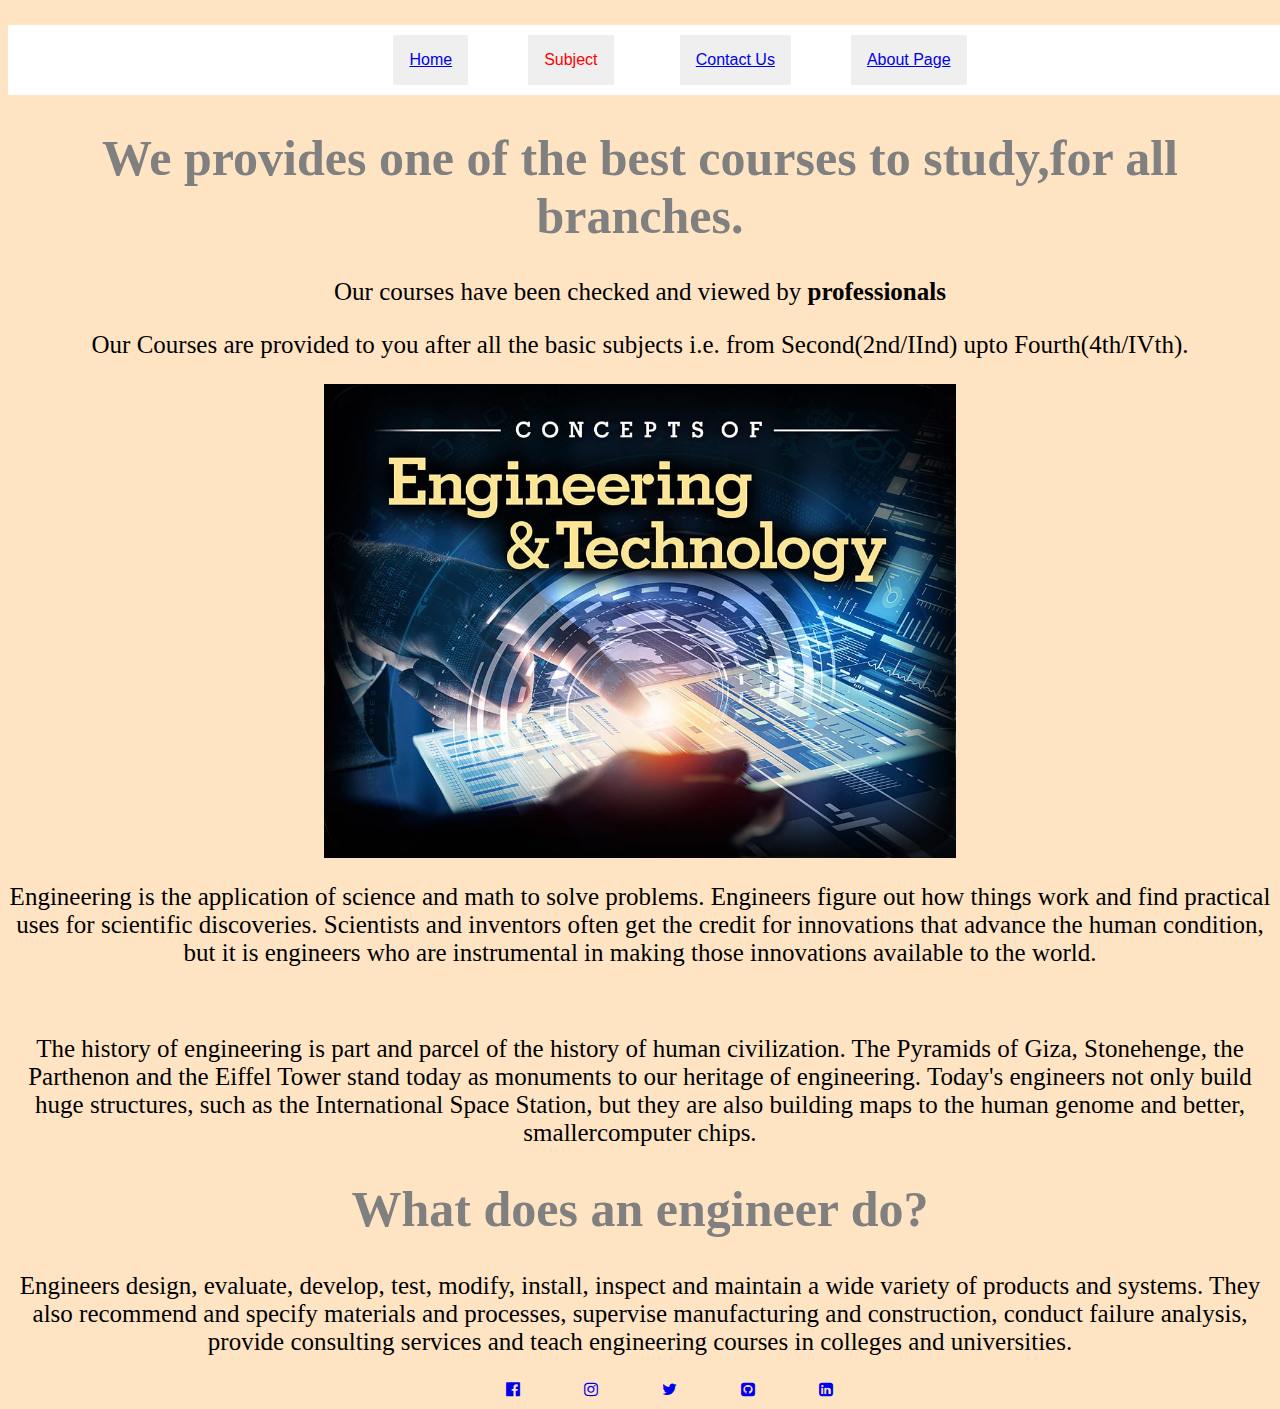
<file: index.html>
<!DOCTYPE html>
<html>
 <head>
     <title>Engineering Pathshala</title>   
     <link rel="stylesheet" href="https://cdnjs.cloudflare.com/ajax/libs/font-awesome/4.7.0/css/font-awesome.min.css">
    <link rel="stylesheet" type="text/css" href="index.css">
 </head>
    <body>
      <nav>
      <div class="navigation-panel">      
           <ul class="navigation">
               <li><button class="dropbtn"><a href="#home">Home</a></button>
            
          <li> 
 <div class="dropdown">
                       <button class="dropbtn">Subject</button>

                       <div class="dropdown-content">

                           <a href="ME2.html">Mechanical Engineering</a>
                           <a href="Civil%20Engineering2.html">Civil Engineering</a>
                           <a href="EC2.html">Electronics Engineering</a>
                           <a href="EE2.html">Electrical Engineering</a>
  </div>                         

                    
              </div></li>
           <li><button class="dropbtn"><a href="#contact">Contact Us</a></button>
             
           <li><button class="dropbtn"><a href="#Page">About Page</a></button>  
           </ul>
          </div>
         <div id="home">
          <h1>We provides one of the best courses to study,for all branches.</h1>
          <p>Our courses have been checked and viewed by <strong>professionals</strong></p>
             <p>Our Courses are provided to you after all the basic subjects i.e. from Second(2nd/IInd) upto Fourth(4th/IVth).</p>
             
        </div>
          <div id="Page">
              
           <img src="Engineering.jpg" width="50%" height="50%">
    
    <p>Engineering is the application of science and math to solve problems. Engineers figure out how things work and find practical uses for scientific discoveries. Scientists and inventors often get the credit for innovations that advance the human condition, but it is engineers who are instrumental in making those innovations available to the world.</p><br>
        <p>The history of engineering is part and parcel of the history of human civilization. The Pyramids of Giza, Stonehenge, the Parthenon and the Eiffel Tower stand today as monuments to our heritage of engineering. Today's engineers not only build huge structures, such as the International Space Station, but they are also building maps to the human genome and better, smallercomputer chips.</p>
        <h1>What does an engineer do?</h1>
<p>Engineers design, evaluate, develop, test, modify, install, inspect and maintain a wide variety of products and systems. They also recommend and specify materials and processes, supervise manufacturing and construction, conduct failure analysis, provide consulting services and teach engineering courses in colleges and universities.</p>
    
    </div>
        


        <!-- contact -->
        <div id="contact">

            <li><a href="https://www.facebook.com/akashat.chaturvedi"><i class="fa fa-facebook-official" aria-hidden="true"></i></a></li>
        <li><a href="https://www.instagram.com/akshat_chaubey/"><i class="fa fa-instagram" aria-hidden="true"></i></a></li>
        <li><a href="https://twitter.com/AkshatC81164526"><i class="fa fa-twitter" aria-hidden="true"></i></a></li>
        <li><a href="https://github.com/akshatchaturvedi888"><i class="fa fa-github-square" aria-hidden="true"></i></a></li>
        <li><a href="https://www.linkedin.com/in/akshat-chaturvedi-ab73bb1a6/"><i class="fa fa-linkedin-square" aria-hidden="true"></i></a></li>
        </div>  
        </nav>
        </body>
</html>
</file>
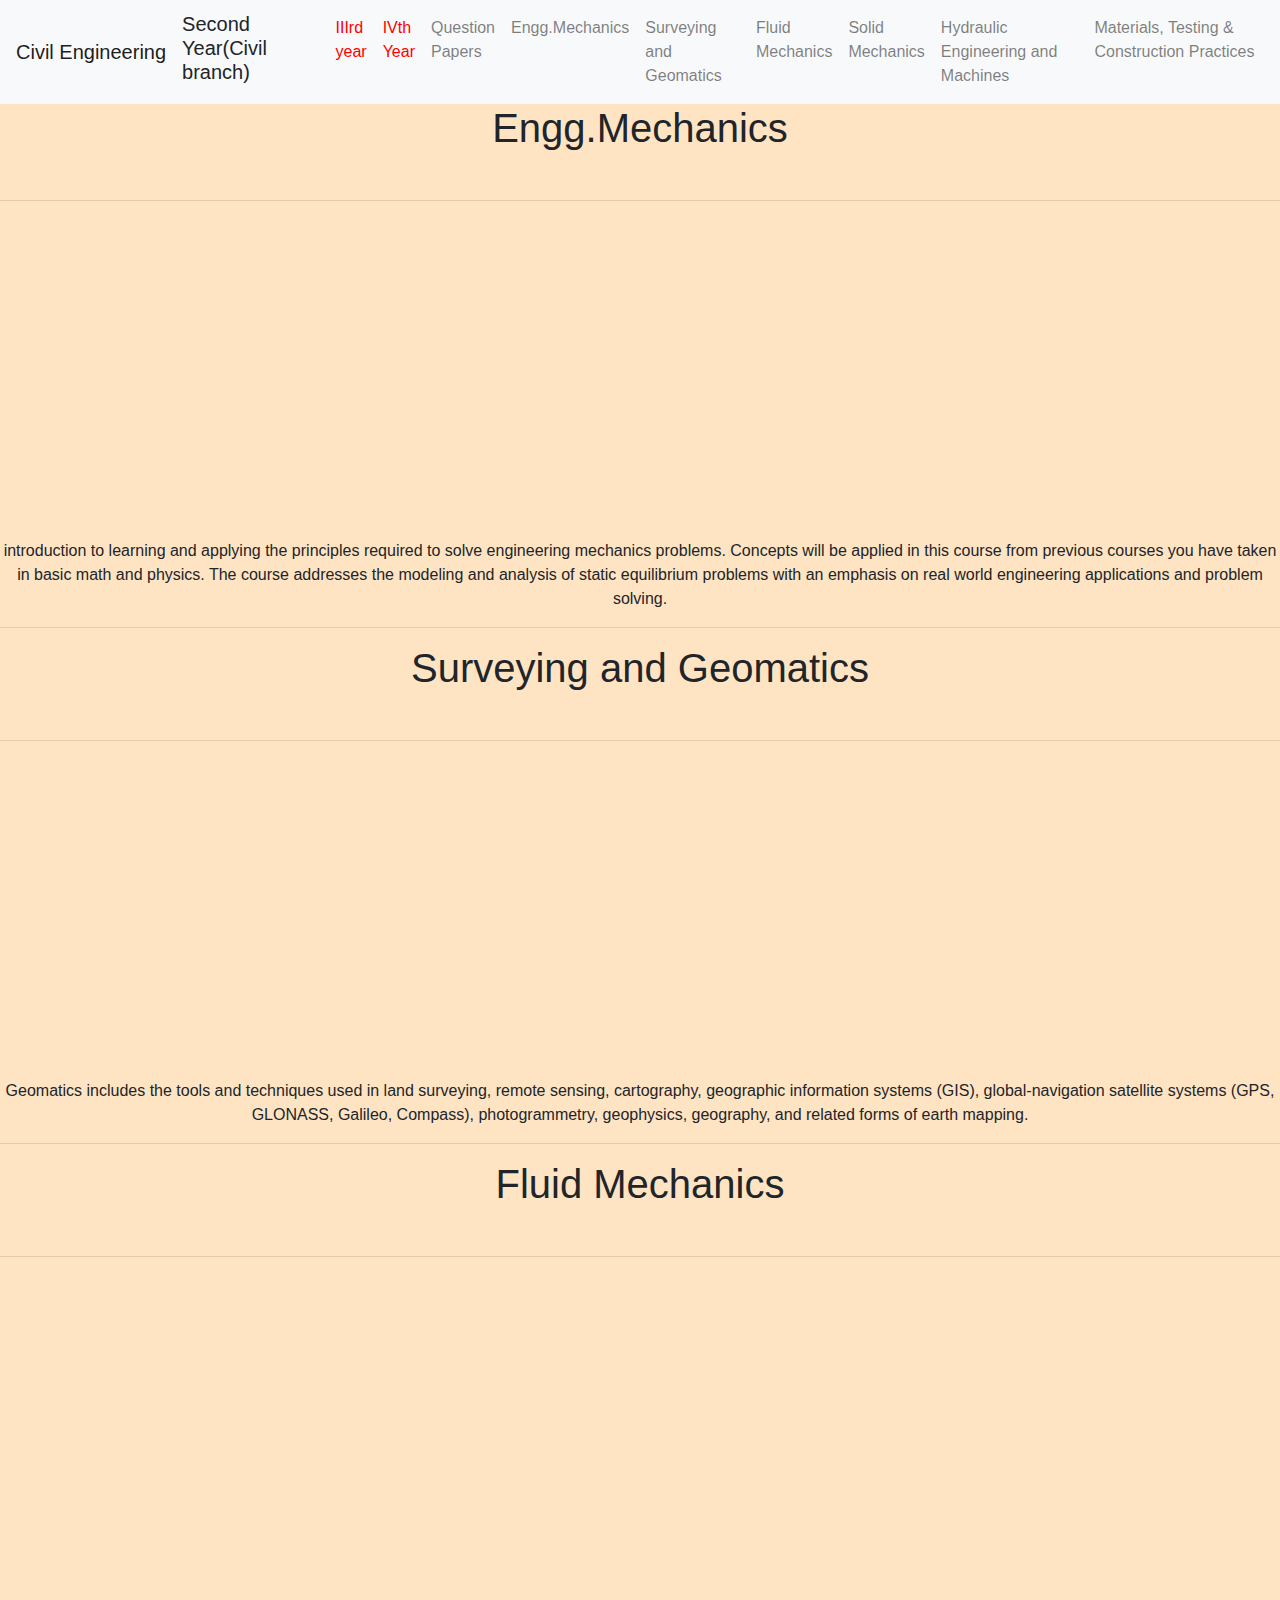
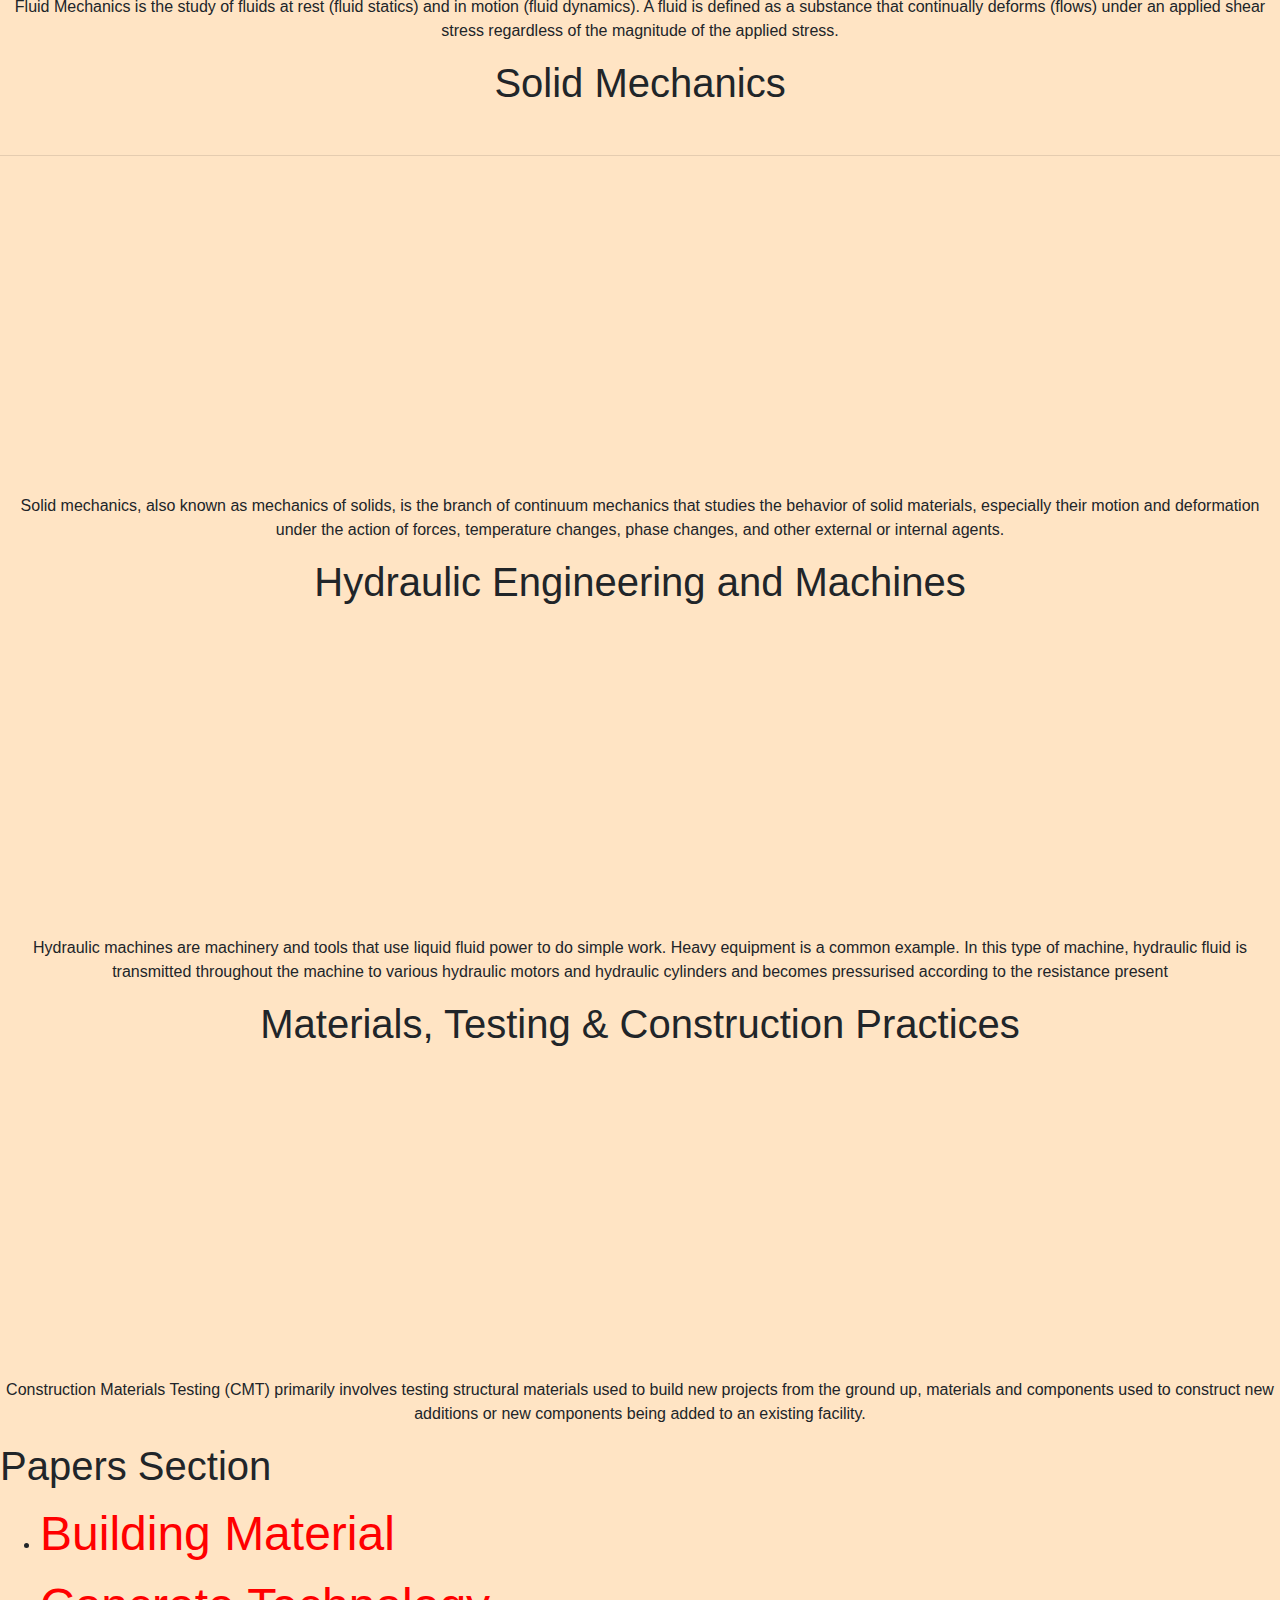
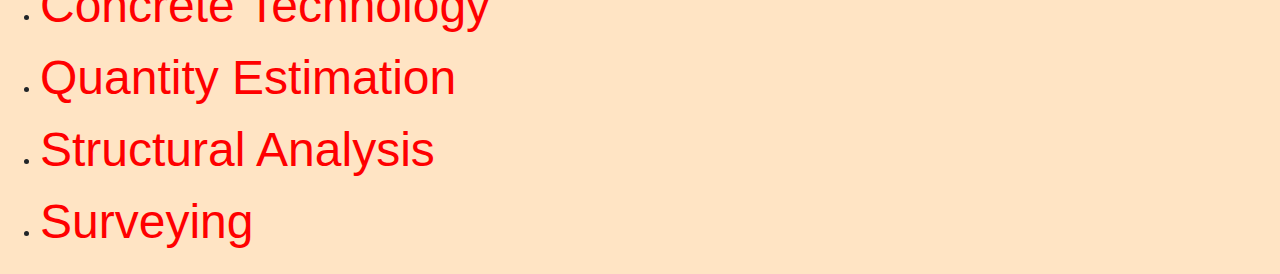
<file: Civil Engineering2.html>
<!DOCTYPE html>

<html>
    <link rel="stylesheet" href="https://maxcdn.bootstrapcdn.com/bootstrap/4.0.0/css/bootstrap.min.css"
     integrity="sha384-Gn5384xqQ1aoWXA+058RXPxPg6fy4IWvTNh0E263XmFcJlSAwiGgFAW/dAiS6JXm" crossorigin="anonymous">

    <head> 
    
      <title>Civil Engineeering</title>
    
    </head>  
    <style>
        body{
    background-color: bisque;
}
        .Shift{
            text-align: center;
        }
   
     </style>
    
<body>
    <nav class="navbar navbar-expand-lg navbar-light bg-light">
        
          <a class="navbar-brand" href="#"> Civil Engineering</a>
        
          <button class="navbar-toggler" type="button" data-toggle="collapse" data-target="#navbarNav"
               aria-controls="navbarNav" aria-expanded="false" aria-label="Toggle navigation">
               <span class="navbar-toggler-icon"></span>
          </button>
         <h1 style="font-size: 20px"> Second Year(Civil branch) </h1>
          <div class="collapse navbar-collapse" id="navbarNav">
               <ul class="navbar-nav">
                    <li class=" nav-item">
                         <a class="nav-link" href="Civil%20Engineering3.html" style="color: red">IIIrd year<span class="sr-only">(current)</span></a>
                    </li>
                   <li class=" nav-item">
                         <a class="nav-link" href="Civil%20Engineering4.html" style="color: red">IVth Year<span class="sr-only">(current)</span></a>
                    </li>
                    <li class="nav-item">
                         <a class="nav-link" href="#Papers">Question Papers</a>
                    </li>
                    <li class=" nav-item">
                         <a class="nav-link" href="#Engg.Mechanics">Engg.Mechanics<span class="sr-only">(current)</span></a>
                    </li>
                    <li class="nav-item">
                         <a class="nav-link" href="#Surveying and Geomatics">Surveying and Geomatics</a>
                    </li>
                    <li class="nav-item">
                         <a class="nav-link " href="#Fluid Mechanics">Fluid Mechanics </a>
                    </li>
                    <li class="nav-item">
                         <a class="nav-link " href="#Solid Mechanics">Solid Mechanics </a>
                    </li>
                    <li class="nav-item">
                         <a class="nav-link " href="#Hydraulic Engineering and Machines">Hydraulic Engineering and Machines </a>
                    </li>
                    <li class="nav-item">
                         <a class="nav-link " href="#Materials, Testing & Construction Practices">Materials, Testing & Construction Practices</a>
                    </li>
                    
               </ul>
          </div>
     </nav>
    <div class="Shift">
    
    
     <div id="Engg.Mechanics">
         <h1>Engg.Mechanics</h1><br> <hr>
         <iframe width="560" height="315" src="https://www.youtube.com/embed/videoseries?list=PLyqSpQzTE6M_MEUdn1izTMB2yZgP1NLfs" frameborder="0" allow="accelerometer; autoplay; encrypted-media; gyroscope; picture-in-picture" allowfullscreen></iframe>
    
         
         <p> introduction to learning and applying the principles required to solve engineering mechanics problems.   Concepts will be applied in this course from previous courses you have taken in basic math and physics.  The course addresses the modeling and analysis of static equilibrium problems with an emphasis on real world engineering applications and problem solving.</p>
         
         <hr>
     </div>
    
    <div id="Surveying and Geomatics">
        <h1>Surveying and Geomatics</h1> <br><hr>
        <iframe width="560" height="315" src="https://www.youtube.com/embed/videoseries?list=PL_Neuu4K0N4RIl46kkR9Z0goY2tFUFNeA" frameborder="0" allow="accelerometer; autoplay; encrypted-media; gyroscope; picture-in-picture" allowfullscreen></iframe>
       
        <p>Geomatics includes the tools and techniques used in land surveying, remote sensing, cartography, geographic information systems (GIS), global-navigation satellite systems (GPS, GLONASS, Galileo, Compass), photogrammetry, geophysics, geography, and related forms of earth mapping.
   </p>
<hr>
        
    </div>
    
    <div id="Fluid Mechanics">
    <h1>Fluid Mechanics</h1><br><hr>
        <iframe width="560" height="315" src="https://www.youtube.com/embed/videoseries?list=PL9RcWoqXmzaLnlGN39w2-1jyFyI_ALVa3" frameborder="0" allow="accelerometer; autoplay; encrypted-media; gyroscope; picture-in-picture" allowfullscreen></iframe>
    
  
        <p>Fluid Mechanics is the study of fluids at rest (fluid statics) and in motion (fluid dynamics). A fluid is defined as a substance that continually deforms (flows) under an applied shear stress regardless of the magnitude of the applied stress.</p>
        
        
    </div>
    
    <div id="Solid Mechanics">
    <h1>Solid Mechanics</h1><br><hr>

        <iframe width="560" height="315" src="https://www.youtube.com/embed/videoseries?list=PLw7aJpYJwwNVtMF_qohi_wn6UGJR1HWa7" frameborder="0" allow="accelerometer; autoplay; encrypted-media; gyroscope; picture-in-picture" allowfullscreen></iframe>
        
        <p>Solid mechanics, also known as mechanics of solids, is the branch of continuum mechanics that studies the behavior of solid materials, especially their motion and deformation under the action of forces, temperature changes, phase changes, and other external or internal agents.
</p>
    
    
    </div>
    
    <div id="Hydraulic Engineering and Machines">
    <h1>Hydraulic Engineering and Machines</h1>
        
        <iframe width="560" height="315" src="https://www.youtube.com/embed/videoseries?list=PL9RcWoqXmzaLnlGN39w2-1jyFyI_ALVa3" frameborder="0" allow="accelerometer; autoplay; encrypted-media; gyroscope; picture-in-picture" allowfullscreen></iframe>
        <p>Hydraulic machines are machinery and tools that use liquid fluid power to do simple work. Heavy equipment is a common example. In this type of machine, hydraulic fluid is transmitted throughout the machine to various hydraulic motors and hydraulic cylinders and becomes pressurised according to the resistance present</p>
    
    </div>
    
    <div id="Materials, Testing & Construction Practices">
    
    <h1>Materials, Testing & Construction Practices</h1>

    <iframe width="560" height="315" src="https://www.youtube.com/embed/videoseries?list=PLRvaWlQ7buBGMV4gfznMKuH5HSGHT-IVt" frameborder="0" allow="accelerometer; autoplay; encrypted-media; gyroscope; picture-in-picture" allowfullscreen></iframe>
    <p>Construction Materials Testing (CMT) primarily involves testing structural materials used to build new projects from the ground up, materials and components used to construct new additions or new components being added to an existing facility.</p>
    
    </div>
    </div>
    
    <div id="Papers">
        
            <h1>Papers Section</h1>
        <ul>
            <li><font size="16px"><a href="2nd%20yr%20Building%20Material.pdf" style="text-decoration: none;color:#FF0000;">Building Material</a></font></li>
         <li><font size="16px"><a href="2nd%20yr%20Concrete%20Technology.pdf" style="text-decoration: none;color:#FF0000;">Concrete Technology</a></font></li>
         <li><font size="16px"><a href="2nd%20yr%20Quantity%20&%20Estimation.pdf" style="text-decoration: none;color:#FF0000;">Quantity Estimation</a></font></li>
         <li><font size="16px"><a href="2nd%20yr%20Structural%20Analysis%202.pdf" style="text-decoration: none;color:#FF0000;">Structural Analysis</a></font></li>
         <li><font size="16px"><a href="2nd%20yr%20Surveying.pdf" style="text-decoration: none;color:#FF0000;">Surveying</a></font></li>
        </ul>
        
        
    </div>
    
</body>

</html>
</file>
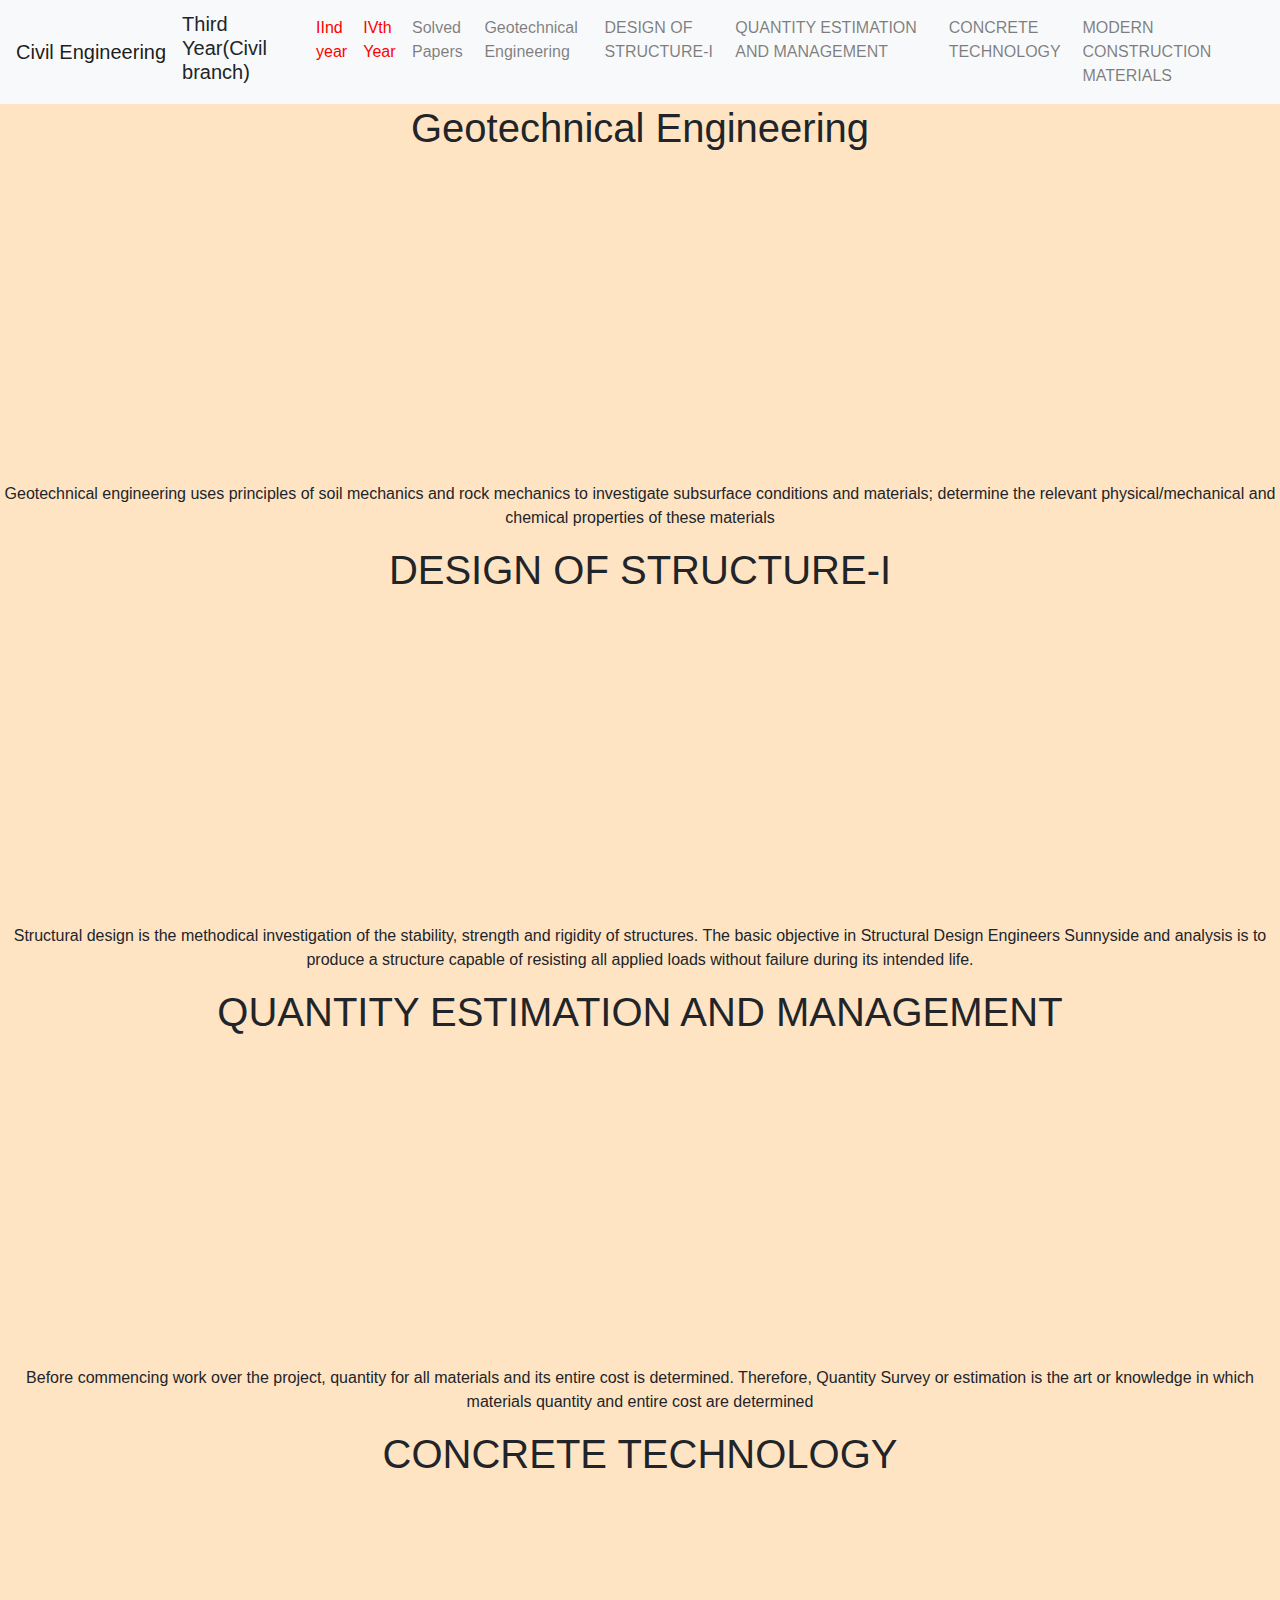
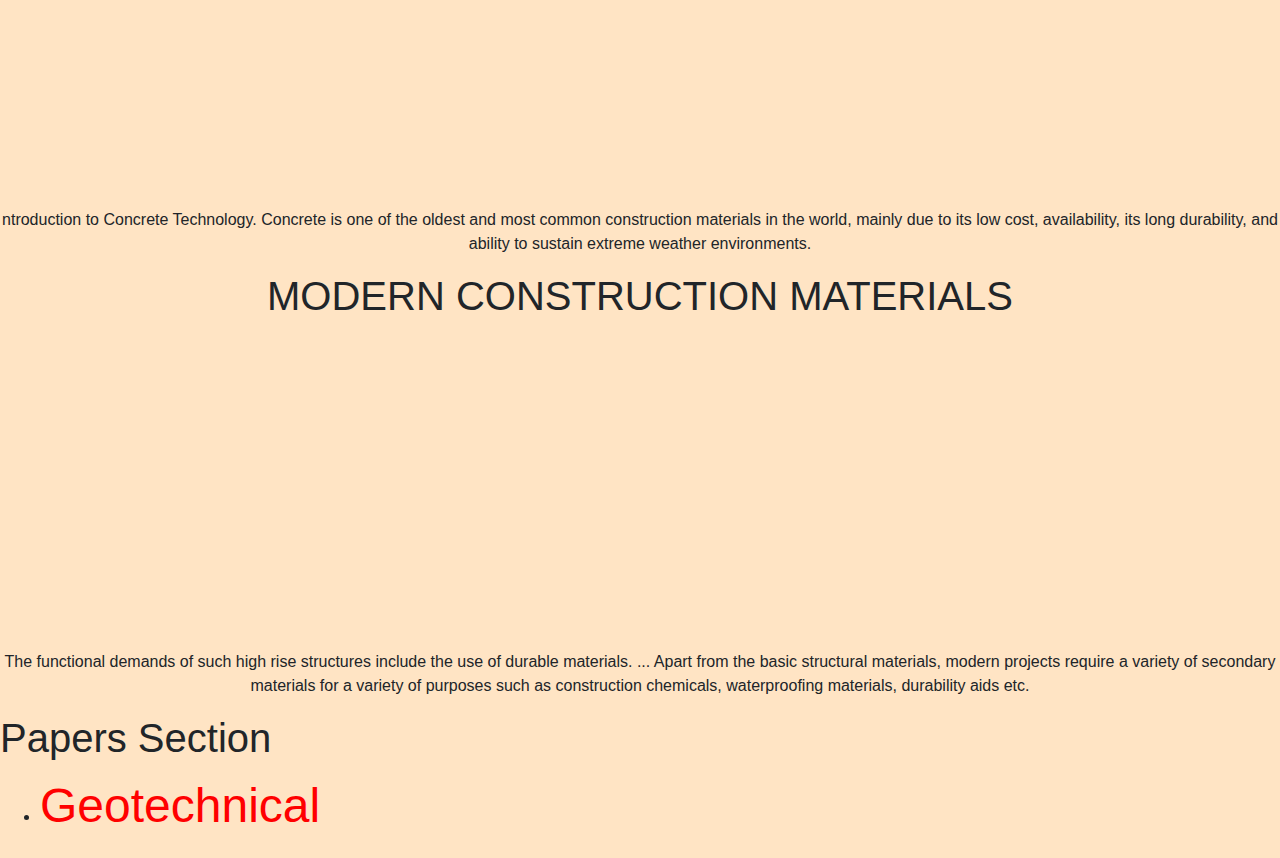
<file: Civil Engineering3.html>
﻿<!DOCTYPE html>

<html>
    <link rel="stylesheet" href="https://maxcdn.bootstrapcdn.com/bootstrap/4.0.0/css/bootstrap.min.css"
     integrity="sha384-Gn5384xqQ1aoWXA+058RXPxPg6fy4IWvTNh0E263XmFcJlSAwiGgFAW/dAiS6JXm" crossorigin="anonymous">

    <head> 
    
      <title>Civil Engineeering</title>
    
    </head>  
    <style>
        body{
    background-color: bisque;
}
        .Shift{
            text-align: center;
        }
    </style>
    
<body>
    <nav class="navbar navbar-expand-lg navbar-light bg-light">
        
          <a class="navbar-brand" href="#"> Civil Engineering</a>
        
          <button class="navbar-toggler" type="button" data-toggle="collapse" data-target="#navbarNav"
               aria-controls="navbarNav" aria-expanded="false" aria-label="Toggle navigation">
               <span class="navbar-toggler-icon"></span>
          </button>
         <h1 style="font-size: 20px"> Third Year(Civil branch) </h1>
          <div class="collapse navbar-collapse" id="navbarNav">
               <ul class="navbar-nav">

                    <li class=" nav-item">
                         <a class="nav-link" href="Civil%20Engineering2.html" style="color: red">IInd year<span class="sr-only">(current)</span></a>
                    </li>
                   <li class=" nav-item">
                         <a class="nav-link" href="Civil%20Engineering4.html" style="color: red">IVth Year<span class="sr-only">(current)</span></a>
                    </li>
                   <li class=" nav-item">
                         <a class="nav-link" href="#Papers">Solved Papers<span class="sr-only">(current)</span></a>
                    </li>
                   
                   <li class=" nav-item">
                         <a class="nav-link" href="#Geotechnical Engineering">Geotechnical Engineering<span class="sr-only">(current)</span></a>
                    </li>
                    <li class="nav-item">
                         <a class="nav-link" href="#DESIGN OF STRUCTURE-I ">DESIGN OF STRUCTURE-I </a>
                    </li>
                    <li class="nav-item">
                         <a class="nav-link " href="#QUANTITY ESTIMATION AND MANAGEMENT">QUANTITY ESTIMATION AND MANAGEMENT</a>
                    </li>
                    <li class="nav-item">
                         <a class="nav-link " href="#CONCRETE TECHNOLOGY">CONCRETE TECHNOLOGY</a>
                    </li>
                    <li class="nav-item">
                         <a class="nav-link " href="#MODERN CONSTRUCTION MATERIALS">MODERN CONSTRUCTION MATERIALS </a>
                    </li>
              </ul>
          </div>
     </nav>
    <div class="Shift">
    
    <div id="Geotechnical Engineering">
    <h1>Geotechnical Engineering</h1>
        <iframe width="560" height="315" src="https://www.youtube.com/embed/videoseries?list=PLgzsL8klq6DItVXUMDXs0lsqy3S9j8gkK" frameborder="0" allow="accelerometer; autoplay; encrypted-media; gyroscope; picture-in-picture" allowfullscreen></iframe>
        
    <p>Geotechnical engineering uses principles of soil mechanics and rock mechanics to investigate subsurface conditions and materials; determine the relevant physical/mechanical and chemical properties of these materials</p>
    
    </div>
     
    
    <div id="DESIGN OF STRUCTURE-I ">
    <h1>DESIGN OF STRUCTURE-I </h1>
        
        <iframe width="560" height="315" src="https://www.youtube.com/embed/videoseries?list=PLoiJCSBgIJbIWBpRMVqTA9Cs0pRwnBM91" frameborder="0" allow="accelerometer; autoplay; encrypted-media; gyroscope; picture-in-picture" allowfullscreen></iframe>
        
        <p>Structural design is the methodical investigation of the stability, strength and rigidity of structures. The basic objective in Structural Design Engineers Sunnyside and analysis is to produce a structure capable of resisting all applied loads without failure during its intended life.</p>
        
    
    </div>
    
    
    <div id="QUANTITY ESTIMATION AND MANAGEMENT">
    <h1>QUANTITY ESTIMATION AND MANAGEMENT</h1>
        <iframe width="560" height="315" src="https://www.youtube.com/embed/videoseries?list=PL_Neuu4K0N4SLOAZrkNqnB8oboSybgA6c" frameborder="0" allow="accelerometer; autoplay; encrypted-media; gyroscope; picture-in-picture" allowfullscreen></iframe>
        
        <p>Before commencing work over the project, quantity for all materials and its entire cost is determined. Therefore, Quantity Survey or estimation is the art or knowledge in which materials quantity and entire cost are determined</p>
    
    
    </div>
    
    <div id="CONCRETE TECHNOLOGY">
    <h1>CONCRETE TECHNOLOGY</h1>
    <iframe width="560" height="315" src="https://www.youtube.com/embed/videoseries?list=PLbMVogVj5nJQU7M0LdA77p_XaaWBJniNc" frameborder="0" allow="accelerometer; autoplay; encrypted-media; gyroscope; picture-in-picture" allowfullscreen></iframe>
        
    <p>ntroduction to Concrete Technology. Concrete is one of the oldest and most common construction materials in the world, mainly due to its low cost, availability, its long durability, and ability to sustain extreme weather environments.</p>
    </div>
    
    
    
    <div id="MODERN CONSTRUCTION MATERIALS">
    <h1>MODERN CONSTRUCTION MATERIALS </h1>
    <iframe width="560" height="315" src="https://www.youtube.com/embed/videoseries?list=PL3MO67NH2XxLJFKT1bRfaTZomlXDdmJ5X" frameborder="0" allow="accelerometer; autoplay; encrypted-media; gyroscope; picture-in-picture" allowfullscreen></iframe>
        
        
    <p>The functional demands of such high rise structures include the use of durable materials. ... Apart from the basic structural materials, modern projects require a variety of secondary materials for a variety of purposes such as construction chemicals, waterproofing materials, durability aids etc.
        </p>
    </div>
    </div>
    <div id="Papers">
        <h1>Papers Section</h1>
     <ul>
            <li><font size="16px"><a href="3rd%20yr%20Geotechnical%20Engg..pdf" style="text-decoration: none;color:#FF0000;">Geotechnical</a></font></li>
        </ul>
    </div>
</body>

</html>
</file>
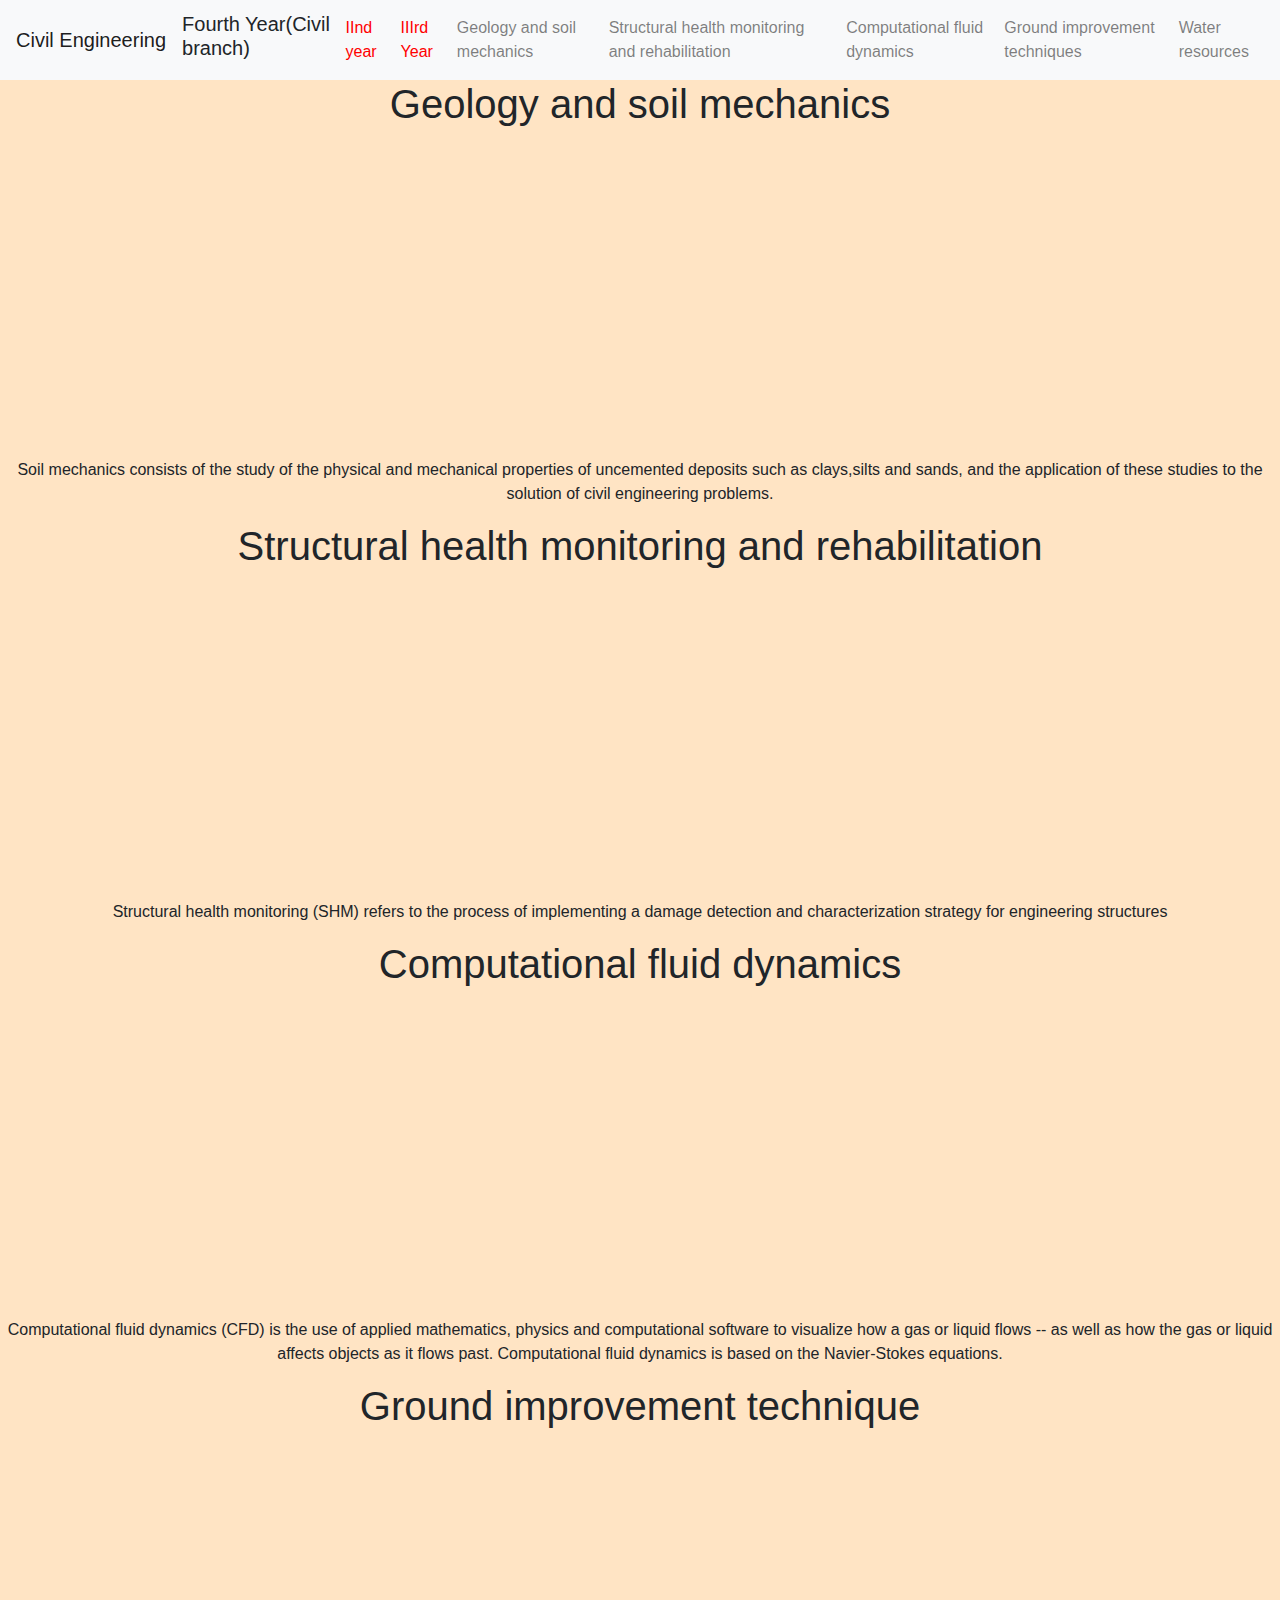
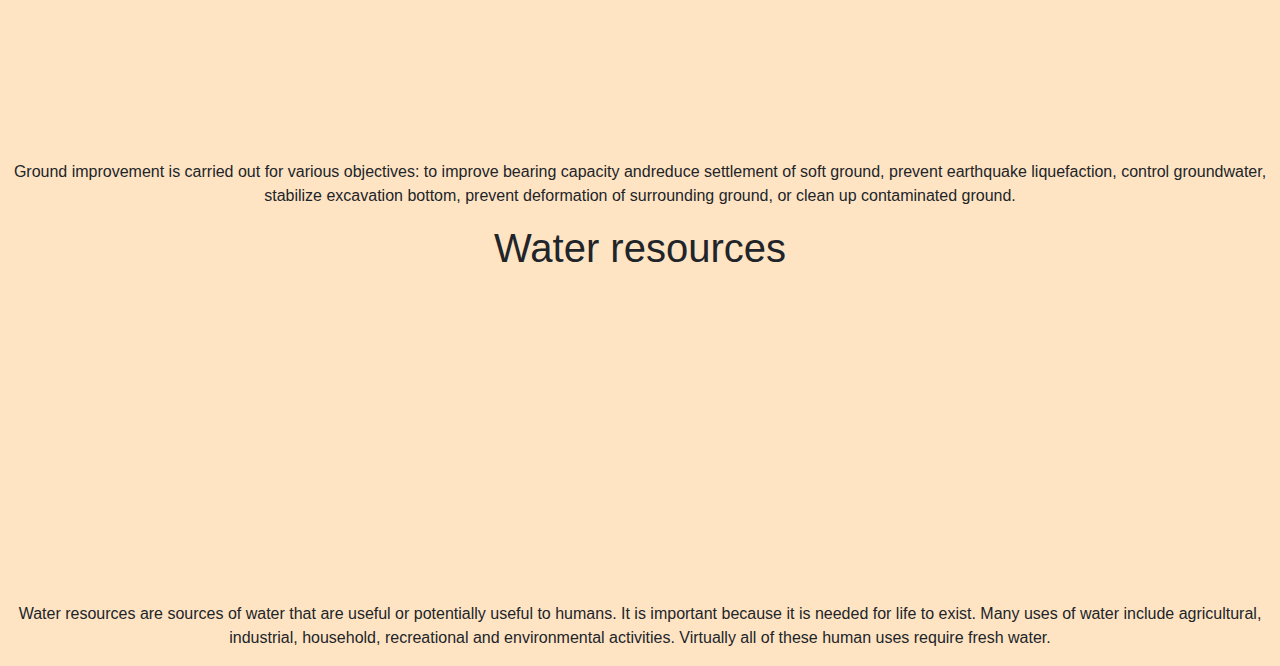
<file: Civil Engineering4.html>
﻿<!DOCTYPE html>

<html>
    <link rel="stylesheet" href="https://maxcdn.bootstrapcdn.com/bootstrap/4.0.0/css/bootstrap.min.css"
     integrity="sha384-Gn5384xqQ1aoWXA+058RXPxPg6fy4IWvTNh0E263XmFcJlSAwiGgFAW/dAiS6JXm" crossorigin="anonymous">

    <head> 
    
      <title>Civil Engineeering</title>
    
    </head>  
    <style>
        body{
    background-color: bisque;
}
        .Shift{
            text-align: center;
        }
    
    
    
    </style>
    
<body>
    <nav class="navbar navbar-expand-lg navbar-light bg-light">
        
          <a class="navbar-brand" href="#"> Civil Engineering</a>
        
          <button class="navbar-toggler" type="button" data-toggle="collapse" data-target="#navbarNav"
               aria-controls="navbarNav" aria-expanded="false" aria-label="Toggle navigation">
               <span class="navbar-toggler-icon"></span>
          </button>
         <h1 style="font-size: 20px"> Fourth Year(Civil branch) </h1>
          <div class="collapse navbar-collapse" id="navbarNav">
               <ul class="navbar-nav">
                  
                   <li class=" nav-item">
                         <a class="nav-link" href="Civil%20Engineering2.html" style="color: red">IInd year<span class="sr-only">(current)</span></a>
                    </li>
                   <li class=" nav-item">
                         <a class="nav-link" href="Civil%20Engineering3.html" style="color: red">IIIrd Year<span class="sr-only">(current)</span></a>
                    </li>
                    <li class=" nav-item">
                         <a class="nav-link" href="#geology and soil mechanics">Geology and soil mechanics<span class="sr-only">(current)</span></a>
                    </li>
                    <li class="nav-item">
                         <a class="nav-link" href="#structural health monitoring and rehabilitation">Structural health monitoring and rehabilitation</a>
                    </li>
                    <li class="nav-item">
                         <a class="nav-link " href="#computational fluid dynamics">Computational fluid dynamics</a>
                    </li>
                    <li class="nav-item">
                         <a class="nav-link " href="#ground improvement technique">Ground improvement techniques</a>
                    </li>
                    <li class="nav-item">
                         <a class="nav-link " href="#water resources">Water resources</a>
                    </li>
               </ul>
          </div>
     </nav>
     <div class="Shift">
    <div id="geology and soil mechanics">
    <h1>Geology and soil mechanics</h1>
        <iframe width="560" height="315" src="https://www.youtube.com/embed/videoseries?list=PLab8cd4Kqkw95bxrYcTdfzsy8CXCqdYzY" frameborder="0" allow="accelerometer; autoplay; encrypted-media; gyroscope; picture-in-picture" allowfullscreen></iframe>
    
    <p>Soil mechanics consists of the study of the physical and mechanical properties of uncemented deposits such as clays,silts and sands, and the application of these studies to the solution of civil engineering problems.</p>
    </div>
    
    
    <div id="structural health monitoring and rehabilitation">
    <h1>Structural health monitoring and rehabilitation</h1>
        <iframe width="560" height="315" src="https://www.youtube.com/embed/videoseries?list=PLhWyf911na-UZ8T8cQmVC8o8tQ_LTqAr5" frameborder="0" allow="accelerometer; autoplay; encrypted-media; gyroscope; picture-in-picture" allowfullscreen></iframe>
        
        <p>Structural health monitoring (SHM) refers to the process of implementing a damage detection and characterization strategy for engineering structures </p>
    
    </div>
    
    <div id="computational fluid dynamics">
    <h1>Computational fluid dynamics</h1>
    <iframe width="560" height="315" src="https://www.youtube.com/embed/videoseries?list=PLbRMhDVUMngcFmWiK1YBhAbsYo8mYvPKJ" frameborder="0" allow="accelerometer; autoplay; encrypted-media; gyroscope; picture-in-picture" allowfullscreen></iframe>
        
        <p>Computational fluid dynamics (CFD) is the use of applied mathematics, physics and computational software to visualize how a gas or liquid flows -- as well as how the gas or liquid affects objects as it flows past. Computational fluid dynamics is based on the Navier-Stokes equations.</p>
    </div>
    
    <div id="ground improvement technique">
    <h1>Ground improvement technique</h1>
    <iframe width="560" height="315" src="https://www.youtube.com/embed/videoseries?list=PL3MO67NH2XxKuZwStwfy3GZkKRou_q9Yp" frameborder="0" allow="accelerometer; autoplay; encrypted-media; gyroscope; picture-in-picture" allowfullscreen></iframe>
    
    <p>Ground improvement is carried out for various objectives: to improve bearing capacity andreduce settlement of soft ground, prevent earthquake liquefaction, control groundwater, stabilize excavation bottom, prevent deformation of surrounding ground, or clean up contaminated ground.</p>
    </div>
    
    <div id="water resources">
        <h1>Water resources</h1>
    <iframe width="560" height="315" src="https://www.youtube.com/embed/videoseries?list=PLpA54wtDMrA17xKC9s_M7G3mYU1PKXsC0" frameborder="0" allow="accelerometer; autoplay; encrypted-media; gyroscope; picture-in-picture" allowfullscreen></iframe>
        
    <p>Water resources are sources of water that are useful or potentially useful to humans. It is important because it is needed for life to exist. Many uses of water include agricultural, industrial, household, recreational and environmental activities. Virtually all of these human uses require fresh water.</p>
    </div>
</div>
</body>

</html>
</file>
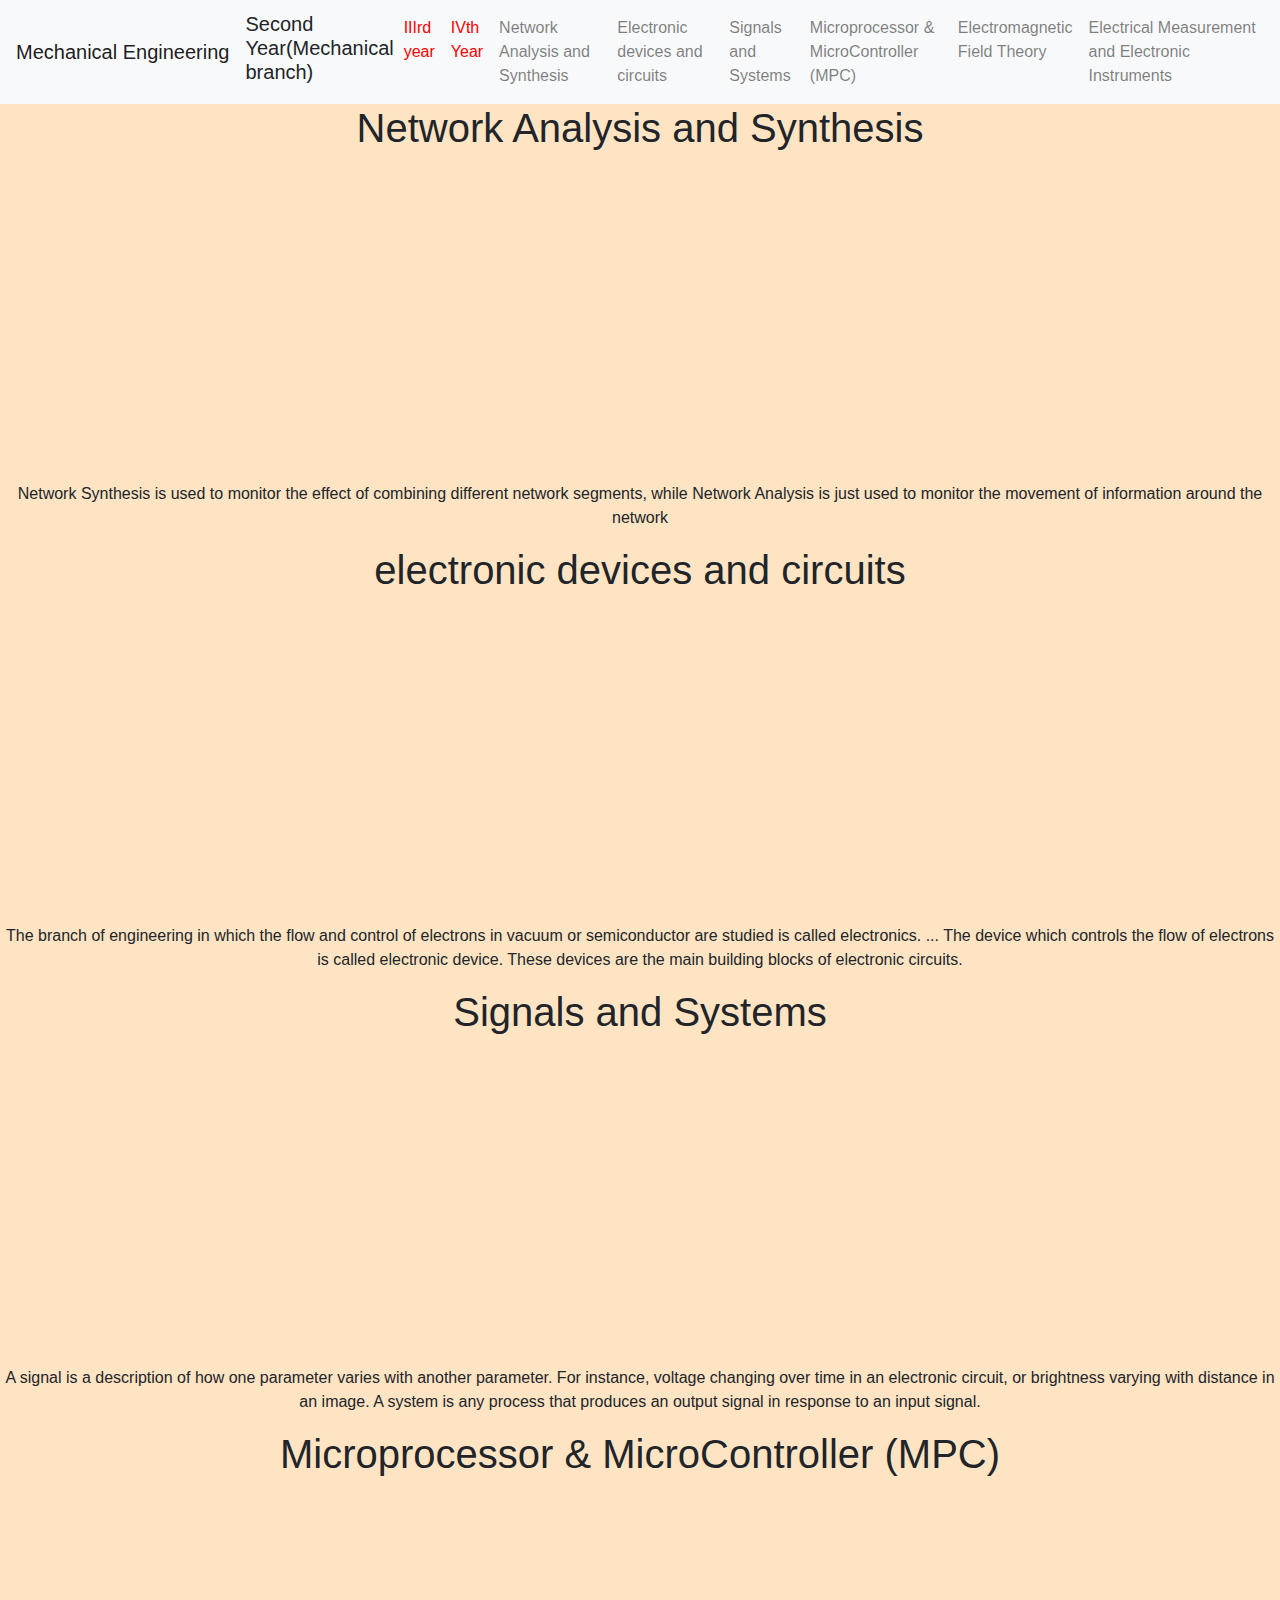
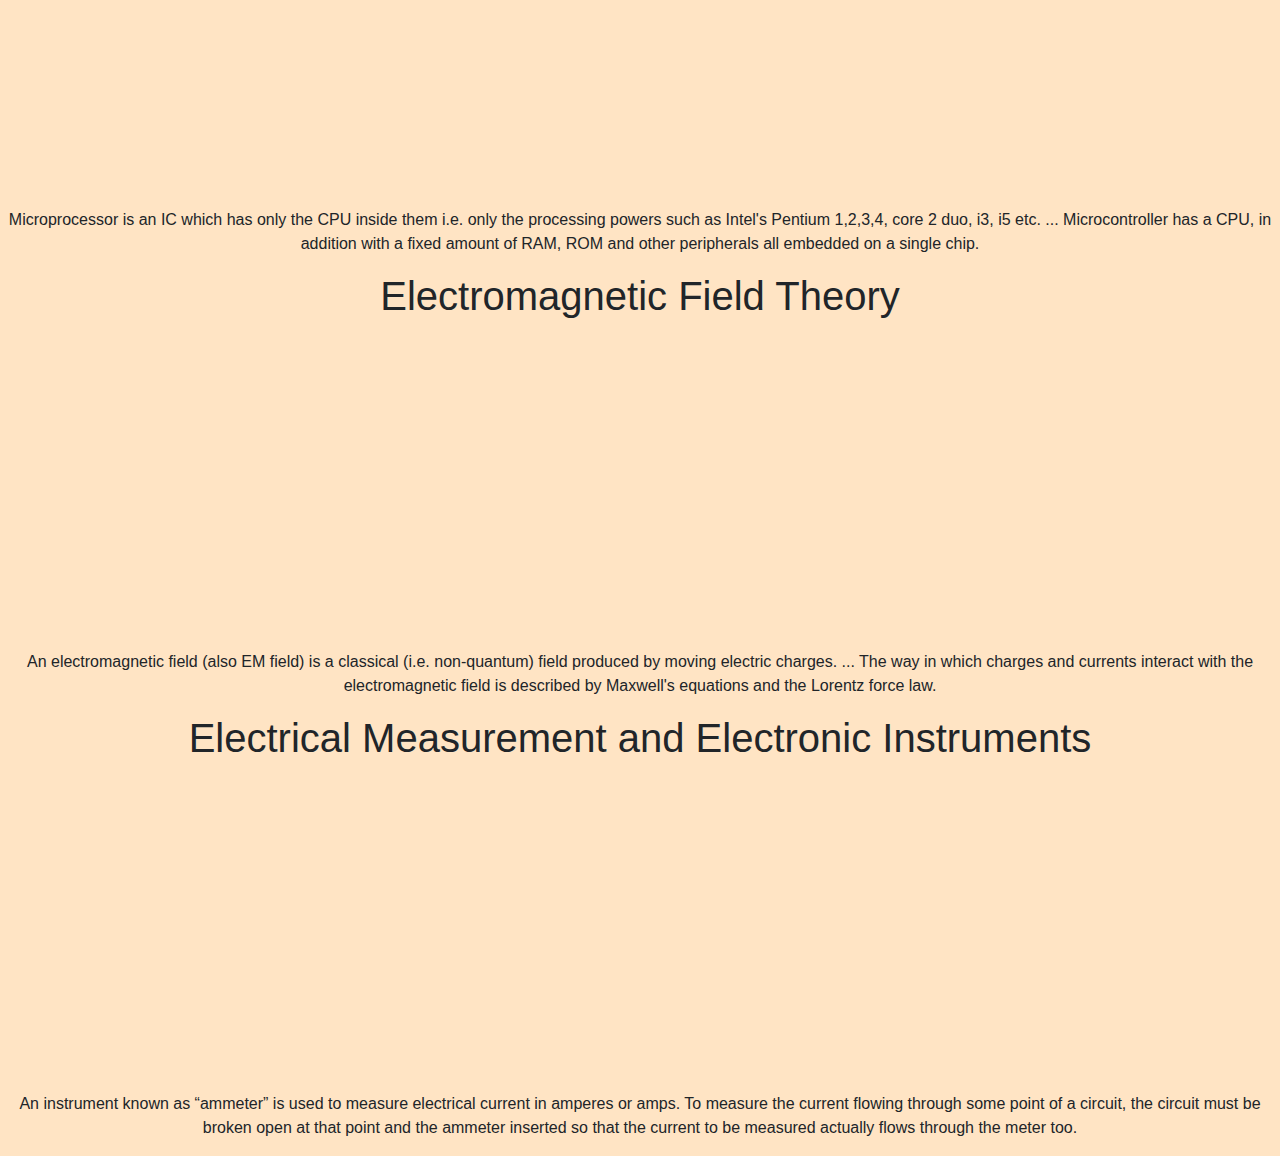
<file: EC2.html>
﻿<!DOCTYPE html>

<html>
    <link rel="stylesheet" href="https://maxcdn.bootstrapcdn.com/bootstrap/4.0.0/css/bootstrap.min.css"
     integrity="sha384-Gn5384xqQ1aoWXA+058RXPxPg6fy4IWvTNh0E263XmFcJlSAwiGgFAW/dAiS6JXm" crossorigin="anonymous">

    <head> 
    
      <title>Mechanical Engineeering</title>
    
    </head>  
    <style>
        
        body{
    background-color: bisque;
}
.Shift{
            text-align: center;
        }
    
    </style>
    
<body>
    <nav class="navbar navbar-expand-lg navbar-light bg-light">
        
          <a class="navbar-brand" href="#"> Mechanical Engineering</a>
        
          <button class="navbar-toggler" type="button" data-toggle="collapse" data-target="#navbarNav"
               aria-controls="navbarNav" aria-expanded="false" aria-label="Toggle navigation">
               <span class="navbar-toggler-icon"></span>
          </button>
         <h1 style="font-size: 20px"> Second Year(Mechanical branch) </h1>
          <div class="collapse navbar-collapse" id="navbarNav">
               <ul class="navbar-nav">
                    <li class=" nav-item">
                         <a class="nav-link" href="EC3.html" style="color: red">IIIrd year<span class="sr-only">(current)</span></a>
                    </li>
                   <li class=" nav-item">
                         <a class="nav-link" href="EC4.html" style="color: red">IVth Year<span class="sr-only">(current)</span></a>
                    </li>
                    <li class=" nav-item">
                         <a class="nav-link" href="#Network Analysis and Synthesis">Network Analysis and Synthesis<span class="sr-only">(current)</span></a>
                    </li>
                <li class="nav-item">
                         <a class="nav-link " href="#electronic devices and circuits">Electronic devices and circuits</a>
                   </li>
                   <li class="nav-item">
                         <a class="nav-link " href="#Signals and Systems">Signals and Systems</a>
                   </li>
                   <li class="nav-item">
                         <a class="nav-link " href="#Microprocessor & MicroController">Microprocessor & MicroController (MPC)</a>
                   </li>
                   <li class="nav-item">
                         <a class="nav-link " href="#Electromagnetic Field Theory">Electromagnetic Field Theory</a>
                   </li>
                    <li class="nav-item">
                         <a class="nav-link " href="#Electrical Measurement and Electronic Instruments">Electrical Measurement and Electronic Instruments</a>
                   </li>

                   
               </ul>
          </div>
     </nav>
    <div class="Shift">
        <div id="Network Analysis and Synthesis">
        <h1>Network Analysis and Synthesis</h1>
           <iframe width="560" height="315" src="https://www.youtube.com/embed/videoseries?list=PL00WWA9f-4c_10bMXg_gLkvlWLGrns4FF" frameborder="0" allow="accelerometer; autoplay; encrypted-media; gyroscope; picture-in-picture" allowfullscreen></iframe> 
            
            <p> Network Synthesis is used to monitor the effect of combining different network segments, while Network Analysis is just used to monitor the movement of information around the network</p>
        
        </div>

        <div id="electronic devices and circuits">
        <h1>electronic devices and circuits</h1>
        <iframe width="560" height="315" src="https://www.youtube.com/embed/videoseries?list=PL1XaeVNXKsvyU8Dx1lkxZZmMa02qPRqEq" frameborder="0" allow="accelerometer; autoplay; encrypted-media; gyroscope; picture-in-picture" allowfullscreen></iframe>
        
        <p>The branch of engineering in which the flow and control of electrons in vacuum or semiconductor are studied is called electronics. ... The device which controls the flow of electrons is called electronic device. These devices are the main building blocks of electronic circuits.</p>
        </div>
        
        <div id="Signals and Systems">
        <h1>Signals and Systems</h1>
        <iframe width="560" height="315" src="https://www.youtube.com/embed/videoseries?list=PLBlnK6fEyqRhG6s3jYIU48CqsT5cyiDTO" frameborder="0" allow="accelerometer; autoplay; encrypted-media; gyroscope; picture-in-picture" allowfullscreen></iframe>
            
        <p>A signal is a description of how one parameter varies with another parameter. For instance, voltage changing over time in an electronic circuit, or brightness varying with distance in an image. A system is any process that produces an output signal in response to an input signal.</p>
        </div>
        
        <div id="Microprocessor & MicroController">
        <h1>Microprocessor & MicroController (MPC)</h1>
        <iframe width="560" height="315" src="https://www.youtube.com/embed/videoseries?list=PLrjkTql3jnm8HbdMwBYIMAd3UdstWChFH" frameborder="0" allow="accelerometer; autoplay; encrypted-media; gyroscope; picture-in-picture" allowfullscreen></iframe>
            
        <p>Microprocessor is an IC which has only the CPU inside them i.e. only the processing powers such as Intel's Pentium 1,2,3,4, core 2 duo, i3, i5 etc. ... Microcontroller has a CPU, in addition with a fixed amount of RAM, ROM and other peripherals all embedded on a single chip.</p>
        </div>
        
        <div id="Electromagnetic Field Theory">
        <h1>Electromagnetic Field Theory</h1>
        <iframe width="560" height="315" src="https://www.youtube.com/embed/videoseries?list=PLgzsL8klq6DIHSngsEx5W0E5VWncy-FfO" frameborder="0" allow="accelerometer; autoplay; encrypted-media; gyroscope; picture-in-picture" allowfullscreen></iframe>
            
            <p>An electromagnetic field (also EM field) is a classical (i.e. non-quantum) field produced by moving electric charges. ... The way in which charges and currents interact with the electromagnetic field is described by Maxwell's equations and the Lorentz force law.</p>
        </div>
        <div id="Electrical Measurement and Electronic Instruments">
        <h1>Electrical Measurement and Electronic Instruments</h1>
        <iframe width="560" height="315" src="https://www.youtube.com/embed/videoseries?list=PLbRMhDVUMngcoKrA4sH-zvbNVSE6IpEio" frameborder="0" allow="accelerometer; autoplay; encrypted-media; gyroscope; picture-in-picture" allowfullscreen></iframe>
            
            
        <p>An instrument known as “ammeter” is used to measure electrical current in amperes or amps. To measure the current flowing through some point of a circuit, the circuit must be broken open at that point and the ammeter inserted so that the current to be measured actually flows through the meter too.</p>
        </div>
    </div>
</body>

</html>
</file>
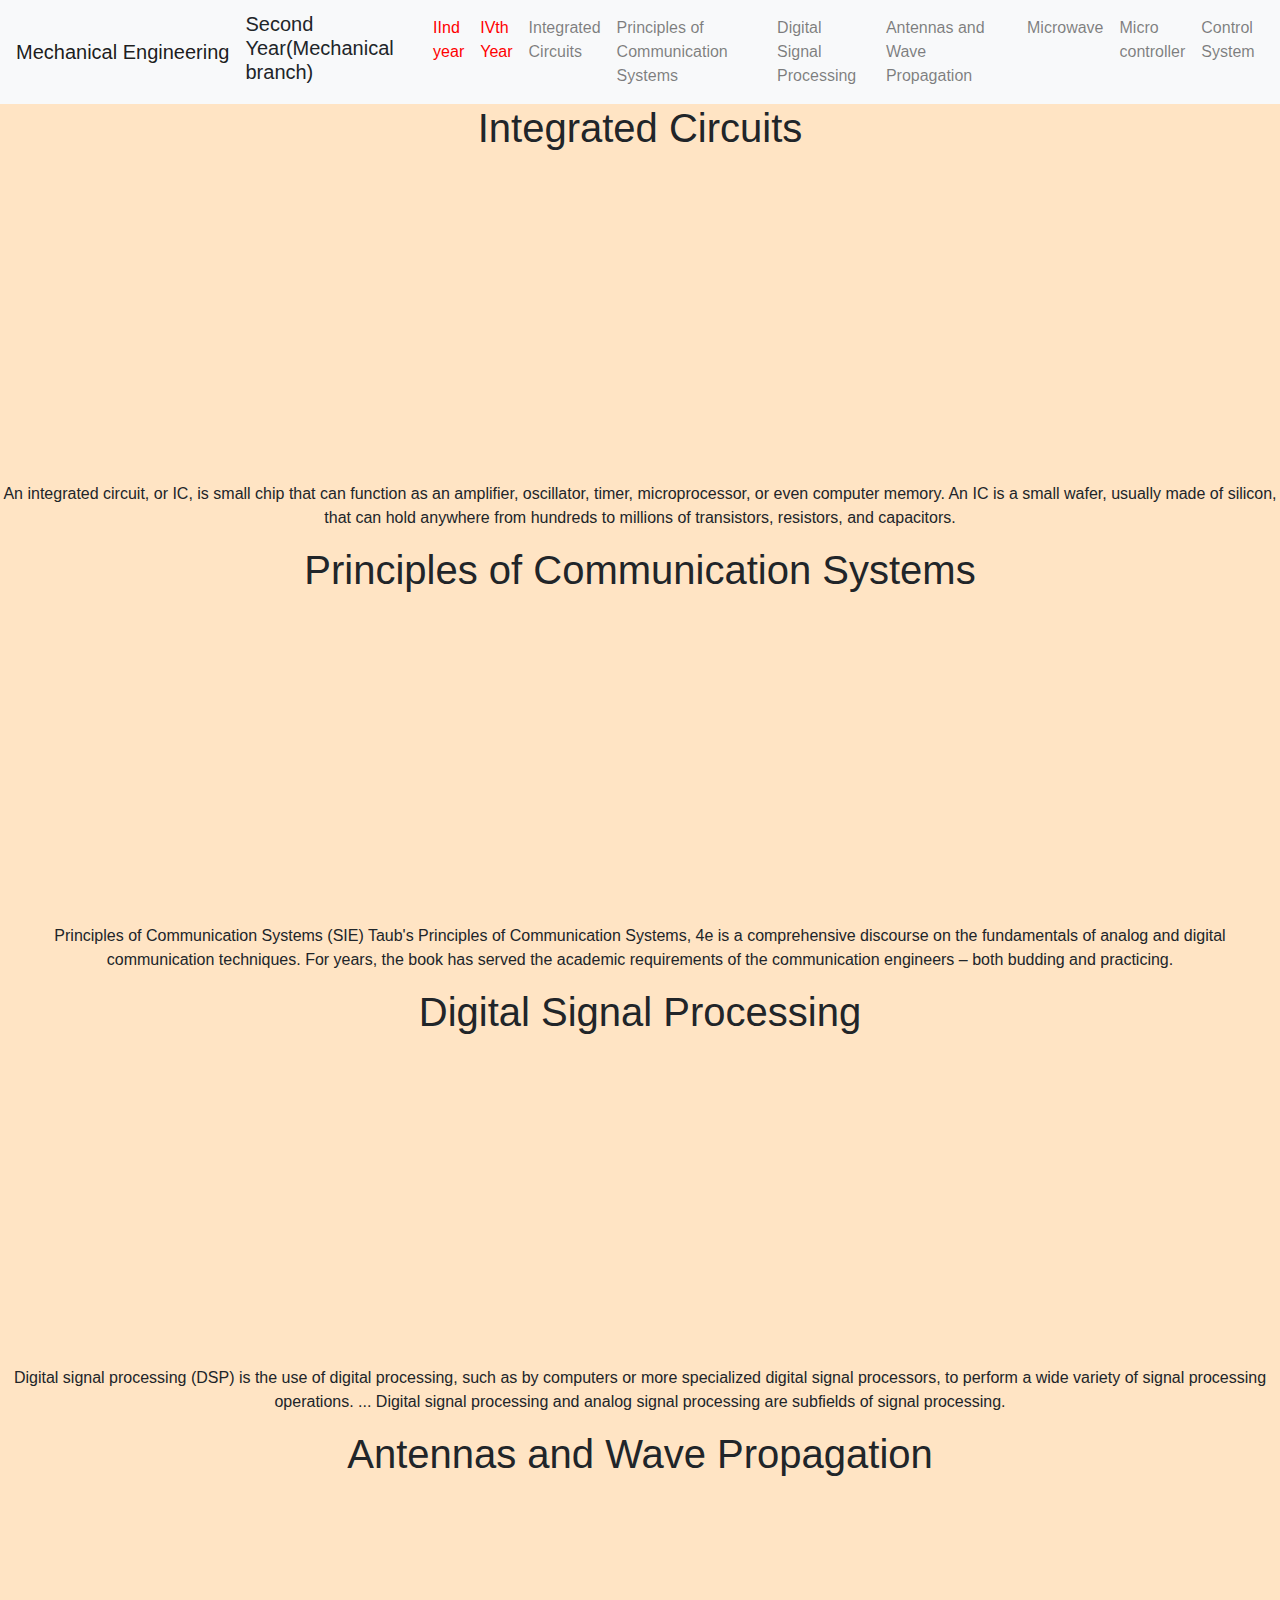
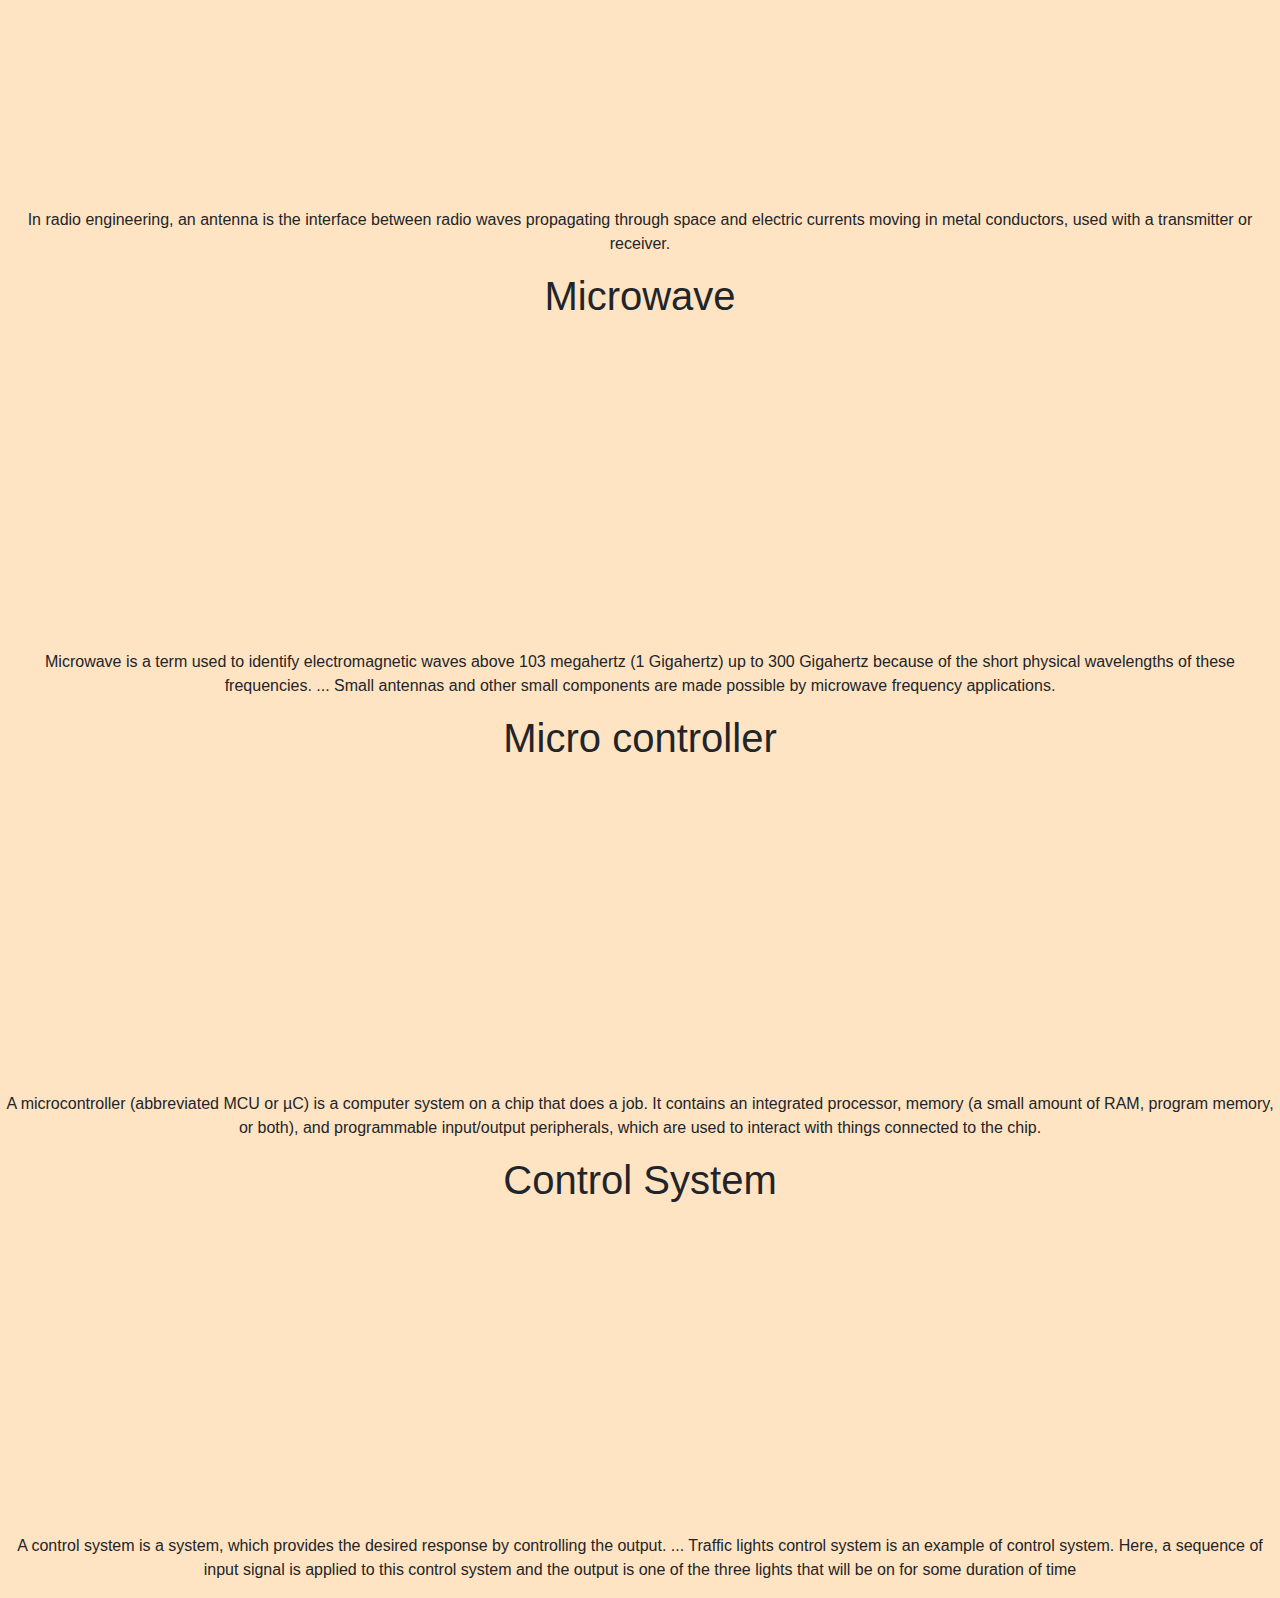
<file: EC3.html>
<!DOCTYPE html>

<html>
    <link rel="stylesheet" href="https://maxcdn.bootstrapcdn.com/bootstrap/4.0.0/css/bootstrap.min.css"
     integrity="sha384-Gn5384xqQ1aoWXA+058RXPxPg6fy4IWvTNh0E263XmFcJlSAwiGgFAW/dAiS6JXm" crossorigin="anonymous">

    <head> 
    
      <title>Mechanical Engineeering</title>
    
    </head>  
    <style>
        body{
    background-color: bisque;
}
        .Shift{
            text-align: center;
        }
    
    </style>
    
<body>
    <nav class="navbar navbar-expand-lg navbar-light bg-light">
        
          <a class="navbar-brand" href="#"> Mechanical Engineering</a>
        
          <button class="navbar-toggler" type="button" data-toggle="collapse" data-target="#navbarNav"
               aria-controls="navbarNav" aria-expanded="false" aria-label="Toggle navigation">
               <span class="navbar-toggler-icon"></span>
          </button>
         <h1 style="font-size: 20px"> Second Year(Mechanical branch) </h1>
          <div class="collapse navbar-collapse" id="navbarNav">
               <ul class="navbar-nav">
                    <li class=" nav-item">
                         <a class="nav-link" href="EC2.html" style="color: red">IInd year<span class="sr-only">(current)</span></a>
                    </li>
                   <li class=" nav-item">
                         <a class="nav-link" href="EC4.html" style="color: red">IVth Year<span class="sr-only">(current)</span></a>
                    </li>
                    <li class=" nav-item">
                         <a class="nav-link" href="#Integrated Circuits">Integrated Circuits<span class="sr-only">(current)</span></a>
                    </li>
                <li class="nav-item">
                         <a class="nav-link " href="#Principles of Communication Systems">Principles of Communication Systems</a>
                   </li>
                   <li class="nav-item">
                         <a class="nav-link " href="#Digital Signal Processing">Digital Signal Processing</a>
                   </li>
                   <li class="nav-item">
                         <a class="nav-link " href="#Antennas and Wave Propagation">Antennas and Wave Propagation</a>
                   </li>
                   <li class="nav-item">
                         <a class="nav-link " href="#microwave">Microwave</a>
                   </li>
                    <li class="nav-item">
                         <a class="nav-link " href="#Micro controller">Micro controller</a>
                   </li>

                    <li class="nav-item">
                         <a class="nav-link " href="#Control System">Control System</a>
                   </li>
                   
               </ul>
          </div>
     </nav>
    <div class="Shift">
        <div id="Integrated Circuits">
        <h1>Integrated Circuits</h1>
        <iframe width="560" height="315" src="https://www.youtube.com/embed/videoseries?list=PLuv3GM6-gsE3npYPJJDnEF3pdiHZT6Kj3" frameborder="0" allow="accelerometer; autoplay; encrypted-media; gyroscope; picture-in-picture" allowfullscreen></iframe>
        <p>An integrated circuit, or IC, is small chip that can function as an amplifier, oscillator, timer, microprocessor, or even computer memory. An IC is a small wafer, usually made of silicon, that can hold anywhere from hundreds to millions of transistors, resistors, and capacitors.</p>
        </div>
        <div id="Principles of Communication Systems">
        <h1>Principles of Communication Systems</h1>
            
           <iframe width="560" height="315" src="https://www.youtube.com/embed/videoseries?list=PLq-Gm0yRYwTgX2FkPVcY6io003-tZd8Ru" frameborder="0" allow="accelerometer; autoplay; encrypted-media; gyroscope; picture-in-picture" allowfullscreen></iframe> 
        <p>Principles of Communication Systems (SIE) Taub's Principles of Communication Systems, 4e is a comprehensive discourse on the fundamentals of analog and digital communication techniques. For years, the book has served the academic requirements of the communication engineers – both budding and practicing.</p>
        </div>
        
        <div id="Digital Signal Processing">
        <h1>Digital Signal Processing</h1>
          <iframe width="560" height="315" src="https://www.youtube.com/embed/videoseries?list=PL9567DFCA3A66F299" frameborder="0" allow="accelerometer; autoplay; encrypted-media; gyroscope; picture-in-picture" allowfullscreen></iframe>  
        
        <p>Digital signal processing (DSP) is the use of digital processing, such as by computers or more specialized digital signal processors, to perform a wide variety of signal processing operations. ... Digital signal processing and analog signal processing are subfields of signal processing.</p>
        </div>

        <div id="Antennas and Wave Propagation">
        <h1>Antennas and Wave Propagation</h1>
        <iframe width="560" height="315" src="https://www.youtube.com/embed/videoseries?list=PLgwJf8NK-2e7tzLIDL4aXUbtRFY3ykmkT" frameborder="0" allow="accelerometer; autoplay; encrypted-media; gyroscope; picture-in-picture" allowfullscreen></iframe>
        <p>In radio engineering, an antenna is the interface between radio waves propagating through space and electric currents moving in metal conductors, used with a transmitter or receiver.</p>
        </div>
        <div id="microwave">
        <h1>Microwave</h1>
          <iframe width="560" height="315" src="https://www.youtube.com/embed/videoseries?list=PLOzRYVm0a65dcxLJgO0uzQ0Sad-57w37u" frameborder="0" allow="accelerometer; autoplay; encrypted-media; gyroscope; picture-in-picture" allowfullscreen></iframe>  
            
            
        <p>Microwave is a term used to identify electromagnetic waves above 103 megahertz (1 Gigahertz) up to 300 Gigahertz because of the short physical wavelengths of these frequencies. ... Small antennas and other small components are made possible by microwave frequency applications.</p>
        </div>
        <div id="Micro controller">
        <h1>Micro controller</h1>
           <iframe width="560" height="315" src="https://www.youtube.com/embed/videoseries?list=PLiQ6yyBxf5MoSZKMOqFredyH24e6sdZL4" frameborder="0" allow="accelerometer; autoplay; encrypted-media; gyroscope; picture-in-picture" allowfullscreen></iframe> 
            
        <p>A microcontroller (abbreviated MCU or µC) is a computer system on a chip that does a job. It contains an integrated processor, memory (a small amount of RAM, program memory, or both), and programmable input/output peripherals, which are used to interact with things connected to the chip.</p>    
        </div>
        <div id="Control System">
        <h1>Control System</h1>
        <iframe width="560" height="315" src="https://www.youtube.com/embed/videoseries?list=PLWPirh4EWFpGpH_Rb6Q4iQ6vGGRA6MORZ" frameborder="0" allow="accelerometer; autoplay; encrypted-media; gyroscope; picture-in-picture" allowfullscreen></iframe>
        <p>A control system is a system, which provides the desired response by controlling the output. ... Traffic lights control system is an example of control system. Here, a sequence of input signal is applied to this control system and the output is one of the three lights that will be on for some duration of time</p>
        </div>
    </div>
</body>

</html>
</file>
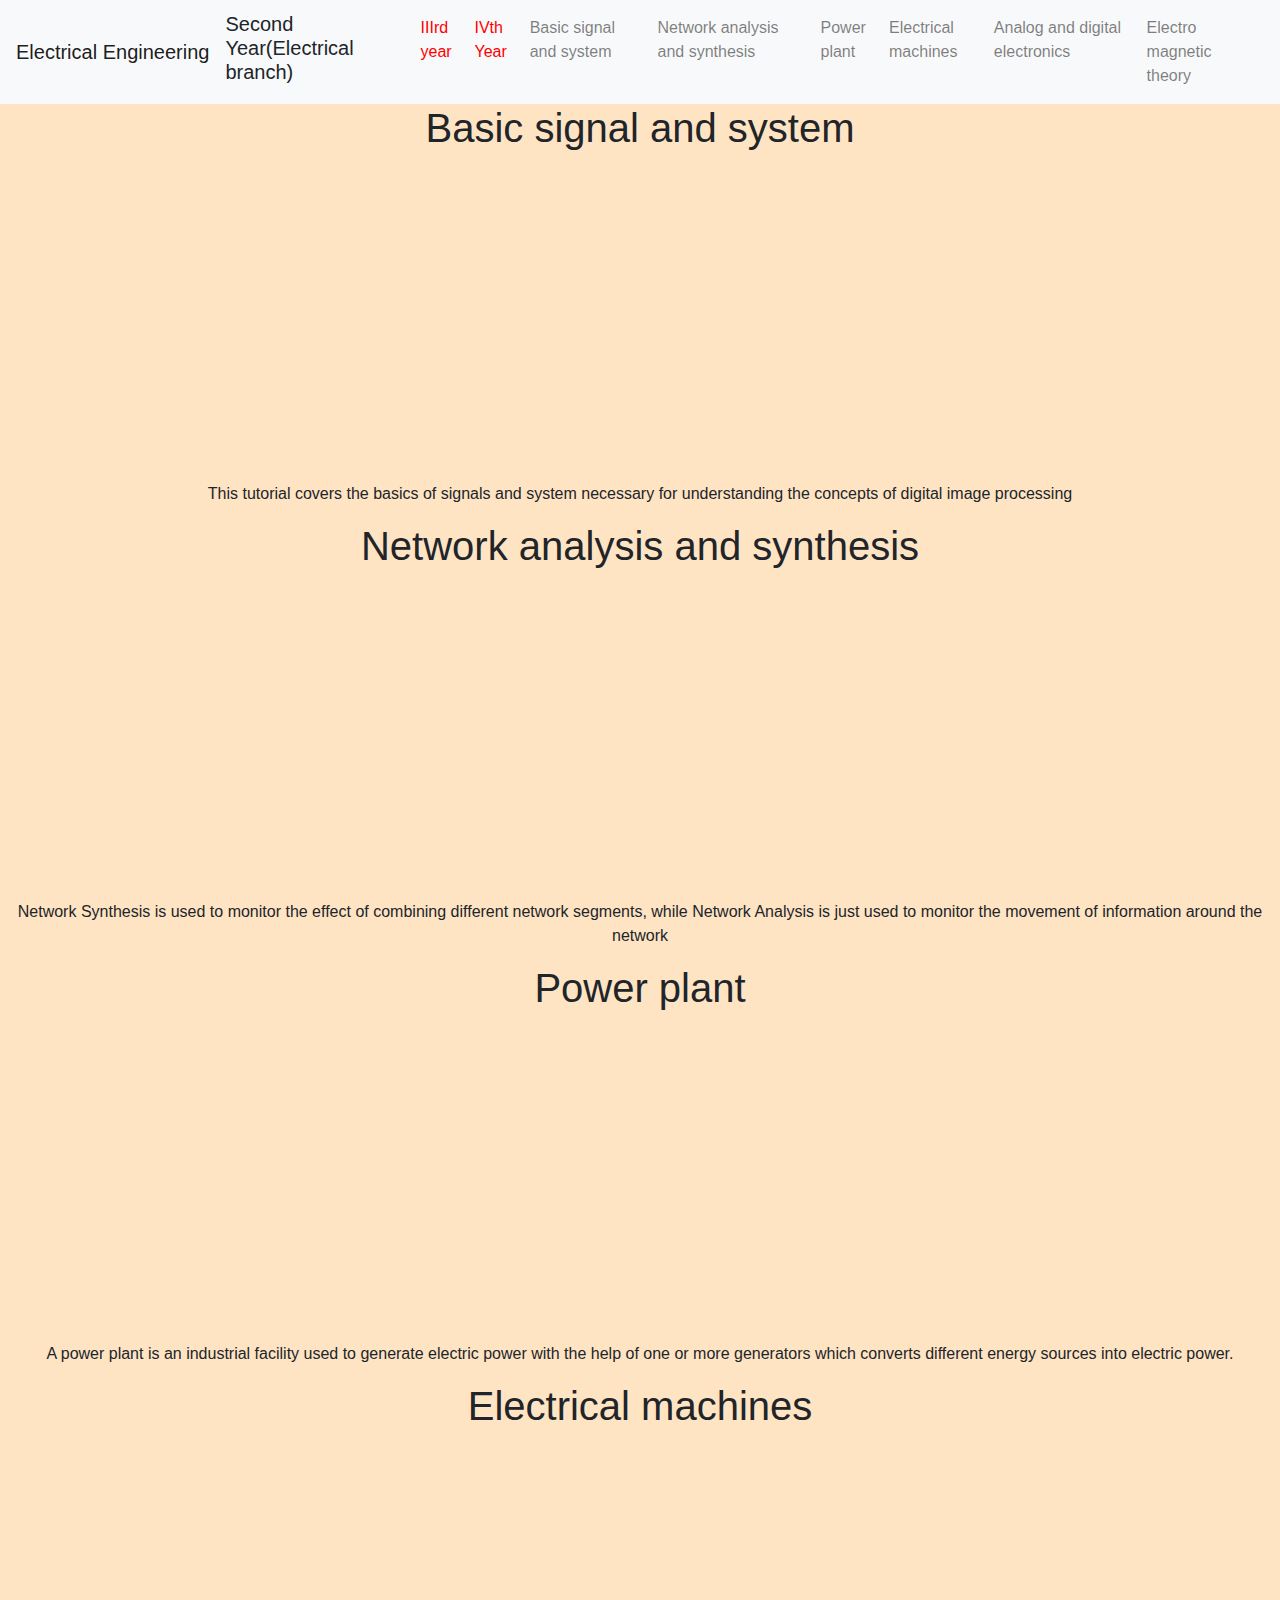
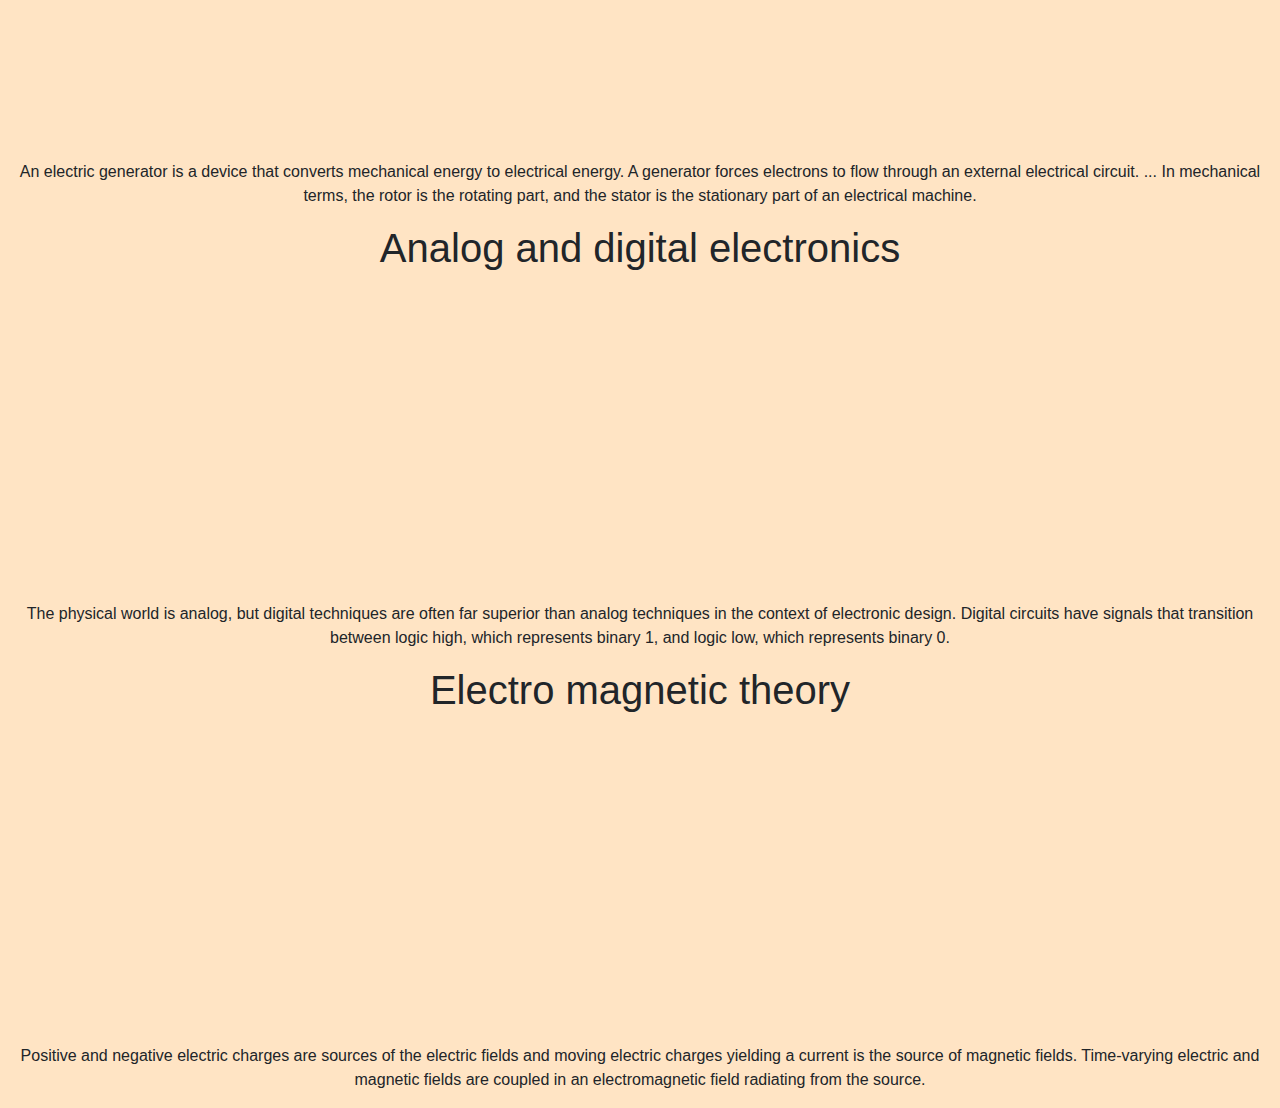
<file: EE2.html>
<!DOCTYPE html>

<html>
    <link rel="stylesheet" href="https://maxcdn.bootstrapcdn.com/bootstrap/4.0.0/css/bootstrap.min.css"
     integrity="sha384-Gn5384xqQ1aoWXA+058RXPxPg6fy4IWvTNh0E263XmFcJlSAwiGgFAW/dAiS6JXm" crossorigin="anonymous">

    <head> 
    
      <title>Electrical Engineeering</title>
    
    </head>  
    <style>
body{
    background-color: bisque;
}
        .Shift{
            text-align: center;
        }
    
    </style>
    
<body>
    <nav class="navbar navbar-expand-lg navbar-light bg-light">
        
          <a class="navbar-brand" href="#"> Electrical Engineering</a>
        
          <button class="navbar-toggler" type="button" data-toggle="collapse" data-target="#navbarNav"
               aria-controls="navbarNav" aria-expanded="false" aria-label="Toggle navigation">
               <span class="navbar-toggler-icon"></span>
          </button>
         <h1 style="font-size: 20px"> Second Year(Electrical branch) </h1>
          <div class="collapse navbar-collapse" id="navbarNav">
               <ul class="navbar-nav">
                    <li class=" nav-item">
                         <a class="nav-link" href="EE3.html" style="color: red">IIIrd year<span class="sr-only">(current)</span></a>
                    </li>
                   <li class=" nav-item">
                         <a class="nav-link" href="#EE4.html" style="color: red">IVth Year<span class="sr-only">(current)</span></a>
                    </li>
                    <li class=" nav-item">
                         <a class="nav-link" href="#basic signal and system">Basic signal and system <span class="sr-only">(current)</span></a>
                    </li>
                    <li class="nav-item">
                        <a class="nav-link" href="#network analysis and synthesis">Network analysis and synthesis</a>
                    </li>
                    <li class="nav-item">
                         <a class="nav-link " href="#Power plant">Power plant</a>
                    </li>
                    <li class="nav-item">
                         <a class="nav-link " href="#Electrical machines">Electrical machines</a>
                    </li>
                    <li class="nav-item">
                         <a class="nav-link " href="#analog and digital electronics">Analog and digital electronics</a>
                    </li>
                    <li class="nav-item">
                         <a class="nav-link " href="#Electro magnetic theory">Electro magnetic theory</a>
                    </li>
 
               </ul>
          </div>
     </nav>
    <div class="Shift">

        <div id="basic signal and system">
        <h1>Basic signal and system </h1>
        <iframe width="560" height="315" src="https://www.youtube.com/embed/videoseries?list=PLgzsL8klq6DJGMumdc_n80bw0nDNgsSas" frameborder="0" allow="accelerometer; autoplay; encrypted-media; gyroscope; picture-in-picture" allowfullscreen></iframe>
        
        
        <p>This tutorial covers the basics of signals and system necessary for understanding the concepts of digital image processing</p>
         </div>
        
        <div id="network analysis and synthesis">
        <h1>Network analysis and synthesis</h1>
        <iframe width="560" height="315" src="https://www.youtube.com/embed/videoseries?list=PLgzsL8klq6DJzR2htSP-dyCJVRqelcFf9" frameborder="0" allow="accelerometer; autoplay; encrypted-media; gyroscope; picture-in-picture" allowfullscreen></iframe>
        
        <p>Network Synthesis is used to monitor the effect of combining different network segments, while Network Analysis is just used to monitor the movement of information around the network</p>
        </div>
        
        <div id="Power plant">
        <h1>Power plant</h1>
        <iframe width="560" height="315" src="https://www.youtube.com/embed/videoseries?list=PLbjTnj-t5GkkPl8jZzXvCfV22rFyjhwXx" frameborder="0" allow="accelerometer; autoplay; encrypted-media; gyroscope; picture-in-picture" allowfullscreen></iframe>
            
            <p>A power plant is an industrial facility used to generate electric power with the help of one or more generators which converts different energy sources into electric power.</p>
        </div>
        <div id="Electrical machines">
        <h1>Electrical machines</h1>
        <iframe width="560" height="315" src="https://www.youtube.com/embed/videoseries?list=PLs5_Rtf2P2r5YY5b23uDGrtpo42ezMmGp" frameborder="0" allow="accelerometer; autoplay; encrypted-media; gyroscope; picture-in-picture" allowfullscreen></iframe>
        
        <p>An electric generator is a device that converts mechanical energy to electrical energy. A generator forces electrons to flow through an external electrical circuit. ... In mechanical terms, the rotor is the rotating part, and the stator is the stationary part of an electrical machine.</p>
        </div>
        <div id="analog and digital electronics">
        <h1>Analog and digital electronics</h1>
        <iframe width="560" height="315" src="https://www.youtube.com/embed/videoseries?list=PLBlnK6fEyqRiw-GZRqfnlVIBz9dxrqHJS" frameborder="0" allow="accelerometer; autoplay; encrypted-media; gyroscope; picture-in-picture" allowfullscreen></iframe>
        
        <p>The physical world is analog, but digital techniques are often far superior than analog techniques in the context of electronic design. Digital circuits have signals that transition between logic high, which represents binary 1, and logic low, which represents binary 0.</p>
        </div>
        
        <div id="Electro magnetic theory">
        <h1>Electro magnetic theory</h1>
        <iframe width="560" height="315" src="https://www.youtube.com/embed/videoseries?list=PLuv3GM6-gsE3-hVNaw-YEb7EeY5XVPZdz" frameborder="0" allow="accelerometer; autoplay; encrypted-media; gyroscope; picture-in-picture" allowfullscreen></iframe>
        
        <p>Positive and negative electric charges are sources of the electric fields and moving electric charges yielding a current is the source of magnetic fields. Time-varying electric and magnetic fields are coupled in an electromagnetic field radiating from the source.</p>
        </div>
        
        
        
    </div>
</body>

</html>
</file>
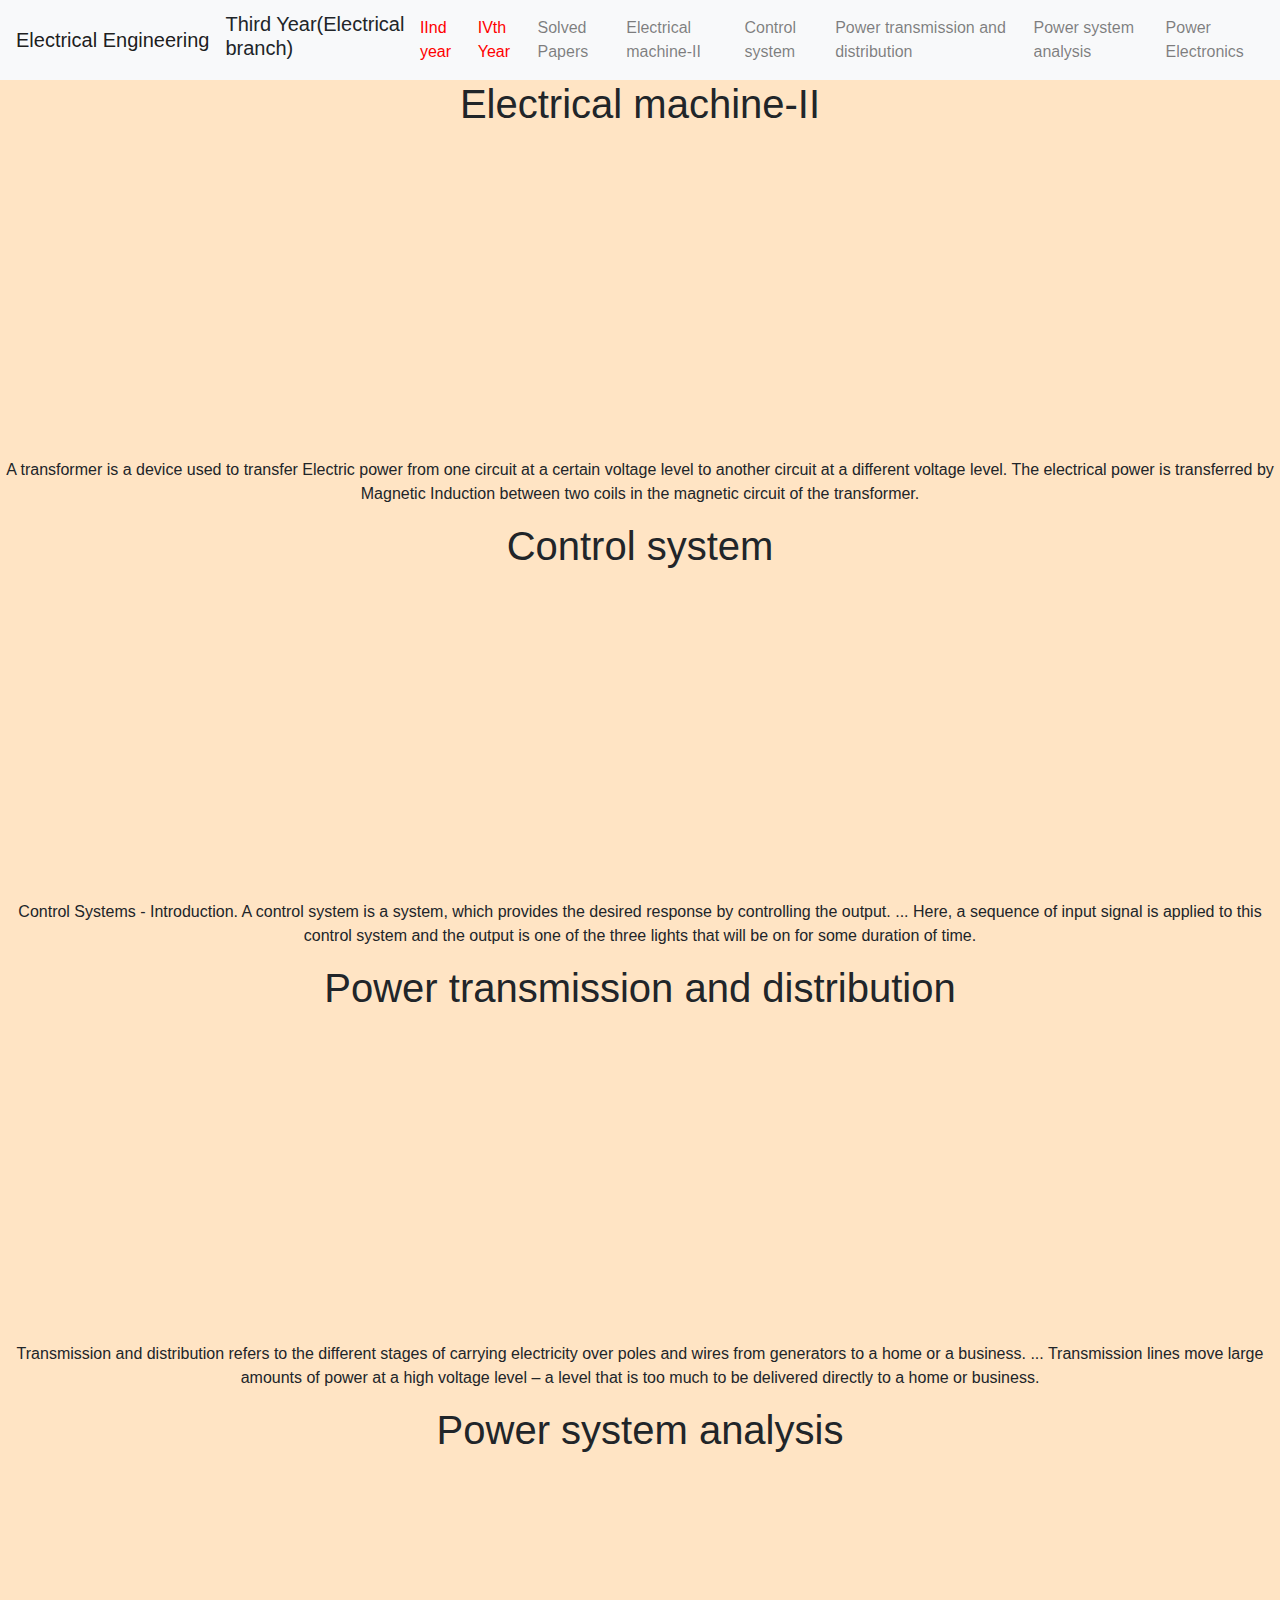
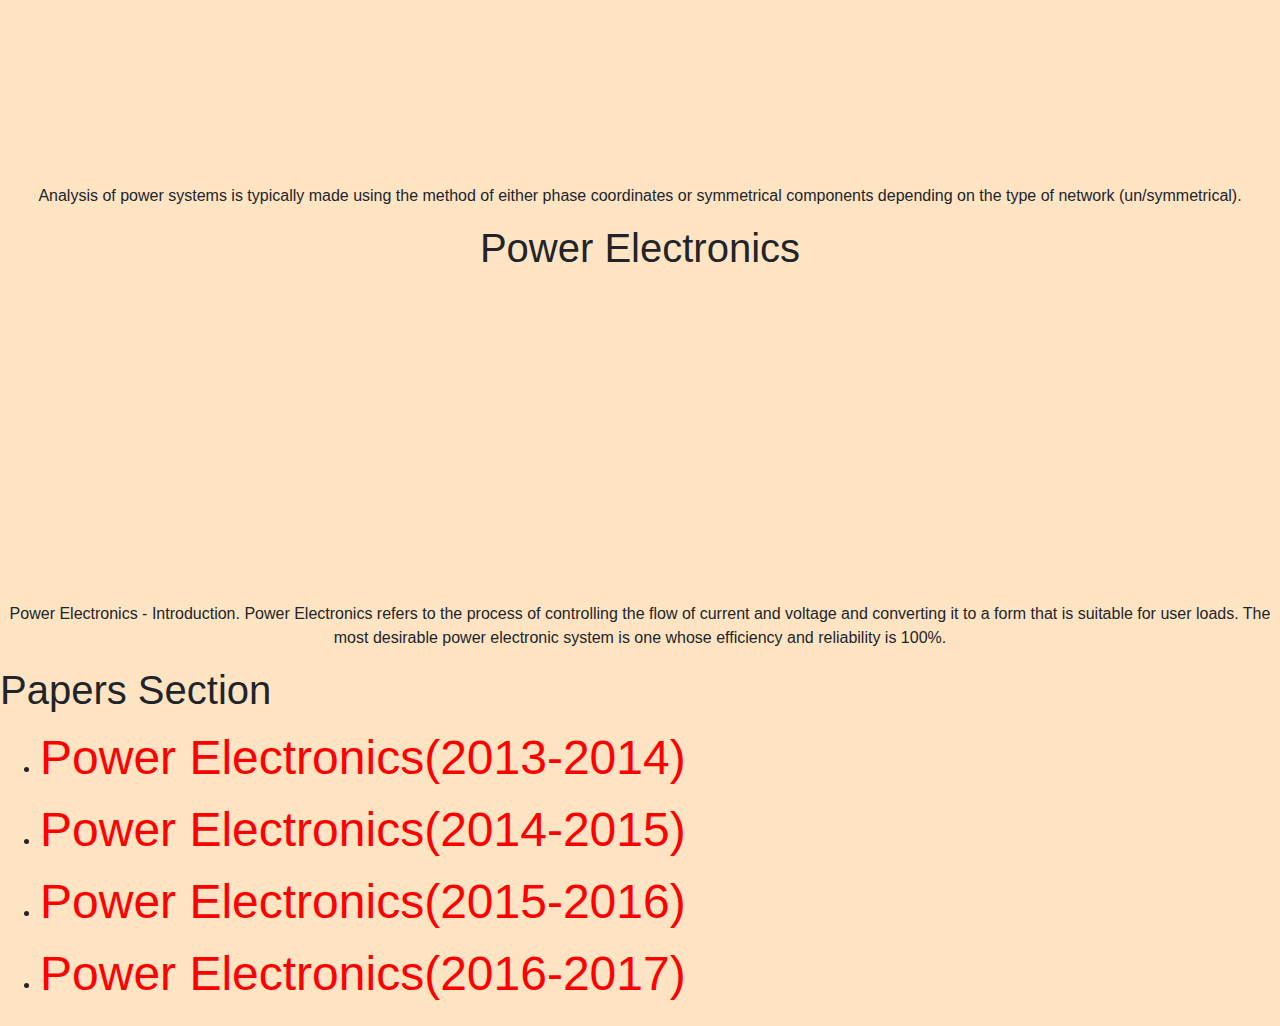
<file: EE3.html>
﻿<!DOCTYPE html>

<html>
    <link rel="stylesheet" href="https://maxcdn.bootstrapcdn.com/bootstrap/4.0.0/css/bootstrap.min.css"
     integrity="sha384-Gn5384xqQ1aoWXA+058RXPxPg6fy4IWvTNh0E263XmFcJlSAwiGgFAW/dAiS6JXm" crossorigin="anonymous">

    <head> 
    
      <title>Electrical Engineeering</title>
    
    </head>  
    <style>
body{
    background-color: bisque;
}
        .Shift{
            text-align: center;
        }
    
    </style>
    
<body>
    <nav class="navbar navbar-expand-lg navbar-light bg-light">
        
          <a class="navbar-brand" href="#"> Electrical Engineering</a>
        
          <button class="navbar-toggler" type="button" data-toggle="collapse" data-target="#navbarNav"
               aria-controls="navbarNav" aria-expanded="false" aria-label="Toggle navigation">
               <span class="navbar-toggler-icon"></span>
          </button>
         <h1 style="font-size: 20px"> Third Year(Electrical branch) </h1>
          <div class="collapse navbar-collapse" id="navbarNav">
               <ul class="navbar-nav">
                    <li class=" nav-item">
                         <a class="nav-link" href="EE2.html" style="color: red">IInd year<span class="sr-only">(current)</span></a>
                    </li>
                   <li class=" nav-item">
                         <a class="nav-link" href="EE4.html" style="color: red">IVth Year<span class="sr-only">(current)</span></a>
                    </li>
                   <li class=" nav-item">
                         <a class="nav-link" href="#Papers">Solved Papers<span class="sr-only">(current)</span></a>
                    </li>
                   
                    <li class=" nav-item">
                         <a class="nav-link" href="#Electrical machine2">Electrical machine-II<span class="sr-only">(current)</span></a>
                    </li>
                    <li class="nav-item">
                        <a class="nav-link" href="#Control system">Control system</a>
                    </li>
                    <li class="nav-item">
                         <a class="nav-link " href="#power transmission and distribution">Power transmission and distribution</a>
                    </li>
                    <li class="nav-item">
                         <a class="nav-link " href="#Power system analysis">Power system analysis</a>
                    </li>
                    <li class="nav-item">
                         <a class="nav-link " href="#Power Electronics">Power Electronics</a>
                    </li>
               </ul>
          </div>
     </nav>
    <div class="Shift">

        <div id="Electrical machine2">
        <h1>Electrical machine-II</h1>
       <iframe width="560" height="315" src="https://www.youtube.com/embed/videoseries?list=PLbRMhDVUMngcDrGXlt-hX-ekpldUlC2b6" frameborder="0" allow="accelerometer; autoplay; encrypted-media; gyroscope; picture-in-picture" allowfullscreen></iframe> 
        
        <p>A transformer is a device used to transfer Electric power from one circuit at a certain voltage level to another circuit at a different voltage level. The electrical power is transferred by Magnetic Induction between two coils in the magnetic circuit of the transformer.</p>
        </div>
        
        <div id="Control system">
        <h1>Control system</h1>
        <iframe width="560" height="315" src="https://www.youtube.com/embed/videoseries?list=PLWPirh4EWFpGpH_Rb6Q4iQ6vGGRA6MORZ" frameborder="0" allow="accelerometer; autoplay; encrypted-media; gyroscope; picture-in-picture" allowfullscreen></iframe>
        
        <p>Control Systems - Introduction. A control system is a system, which provides the desired response by controlling the output. ... Here, a sequence of input signal is applied to this control system and the output is one of the three lights that will be on for some duration of time.</p>
        </div>
        
        <div id="power transmission and distribution">
        <h1>Power transmission and distribution</h1>
        <iframe width="560" height="315" src="https://www.youtube.com/embed/videoseries?list=PLRWKj4sFG7-6gWwDMLI0Wy5DDRqyKP1uQ" frameborder="0" allow="accelerometer; autoplay; encrypted-media; gyroscope; picture-in-picture" allowfullscreen></iframe>
        
        <p>Transmission and distribution refers to the different stages of carrying electricity over poles and wires from generators to a home or a business. ... Transmission lines move large amounts of power at a high voltage level – a level that is too much to be delivered directly to a home or business.</p>
        </div>
        
        <div id="Power system analysis">
        <h1>Power system analysis</h1>
        <iframe width="560" height="315" src="https://www.youtube.com/embed/videoseries?list=PLgzsL8klq6DJv0G1l7ji4OI8BTXgEADfP" frameborder="0" allow="accelerometer; autoplay; encrypted-media; gyroscope; picture-in-picture" allowfullscreen></iframe>
        
        <p>Analysis of power systems is typically made using the method of either phase coordinates or symmetrical components depending on the type of network (un/symmetrical).</p>
        </div>
        
        <div id="Power Electronics">
        <h1>Power Electronics</h1>
        <iframe width="560" height="315" src="https://www.youtube.com/embed/videoseries?list=PLgwJf8NK-2e5Hnu82T1CYLZ8kbZs4Jx8x" frameborder="0" allow="accelerometer; autoplay; encrypted-media; gyroscope; picture-in-picture" allowfullscreen></iframe>
        
        <p>Power Electronics - Introduction. Power Electronics refers to the process of controlling the flow of current and voltage and converting it to a form that is suitable for user loads. The most desirable power electronic system is one whose efficiency and reliability is 100%.</p>
        </div>
        
    </div>
      <div id="Papers">
        <h1>Papers Section</h1>
     <ul>
            <li><font size="16px"><a href="Power%20electronics%2013-14.pdf" style="text-decoration: none;color:#FF0000;">Power Electronics(2013-2014)</a></font></li>
         <li><font size="16px"><a href="Power%20electronics%2014-15.pdf" style="text-decoration: none;color:#FF0000;">Power Electronics(2014-2015)</a></font></li>
         <li><font size="16px"><a href="Power%20electronics%2015-16.pdf" style="text-decoration: none;color:#FF0000;">Power Electronics(2015-2016)</a></font></li>
         <li><font size="16px"><a href="Power%20electronics%2016-17.pdf" style="text-decoration: none;color:#FF0000;">Power Electronics(2016-2017)</a></font></li>
        </ul>
    </div>
</body>

</html>
</file>
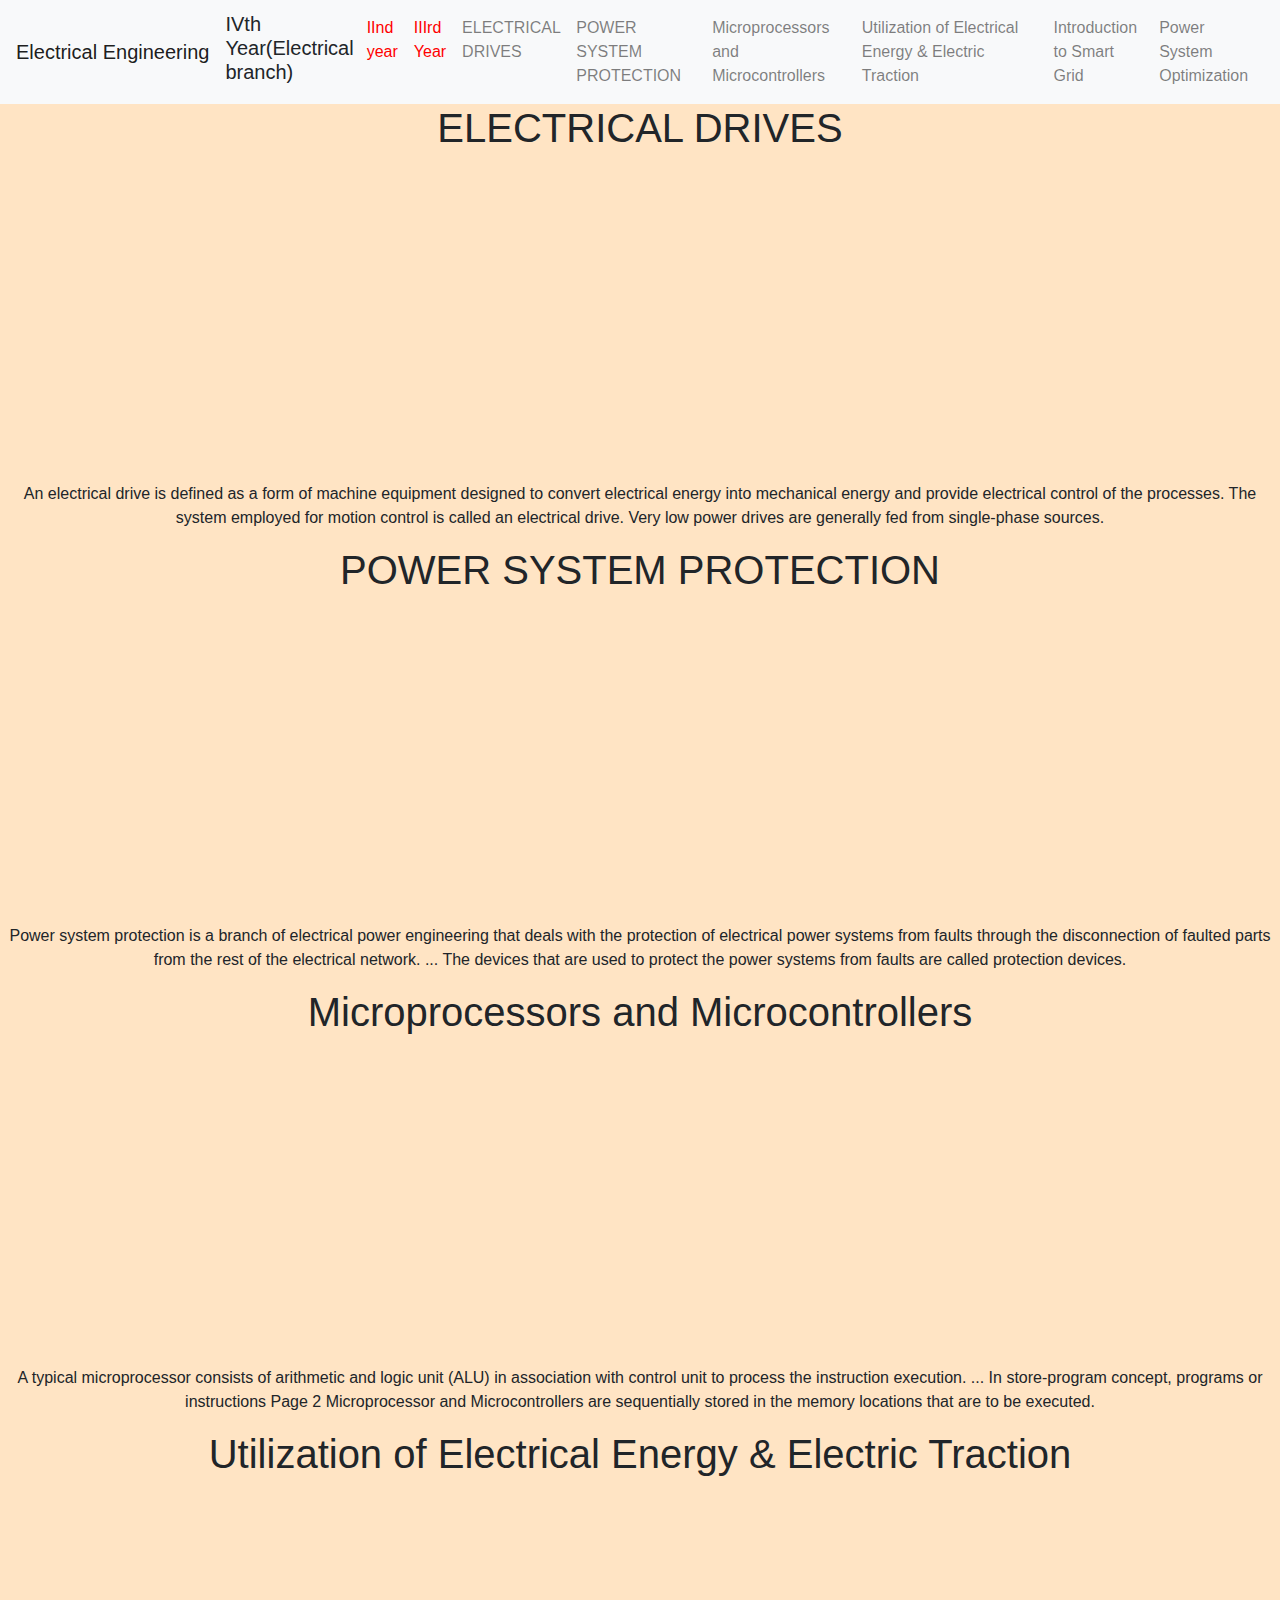
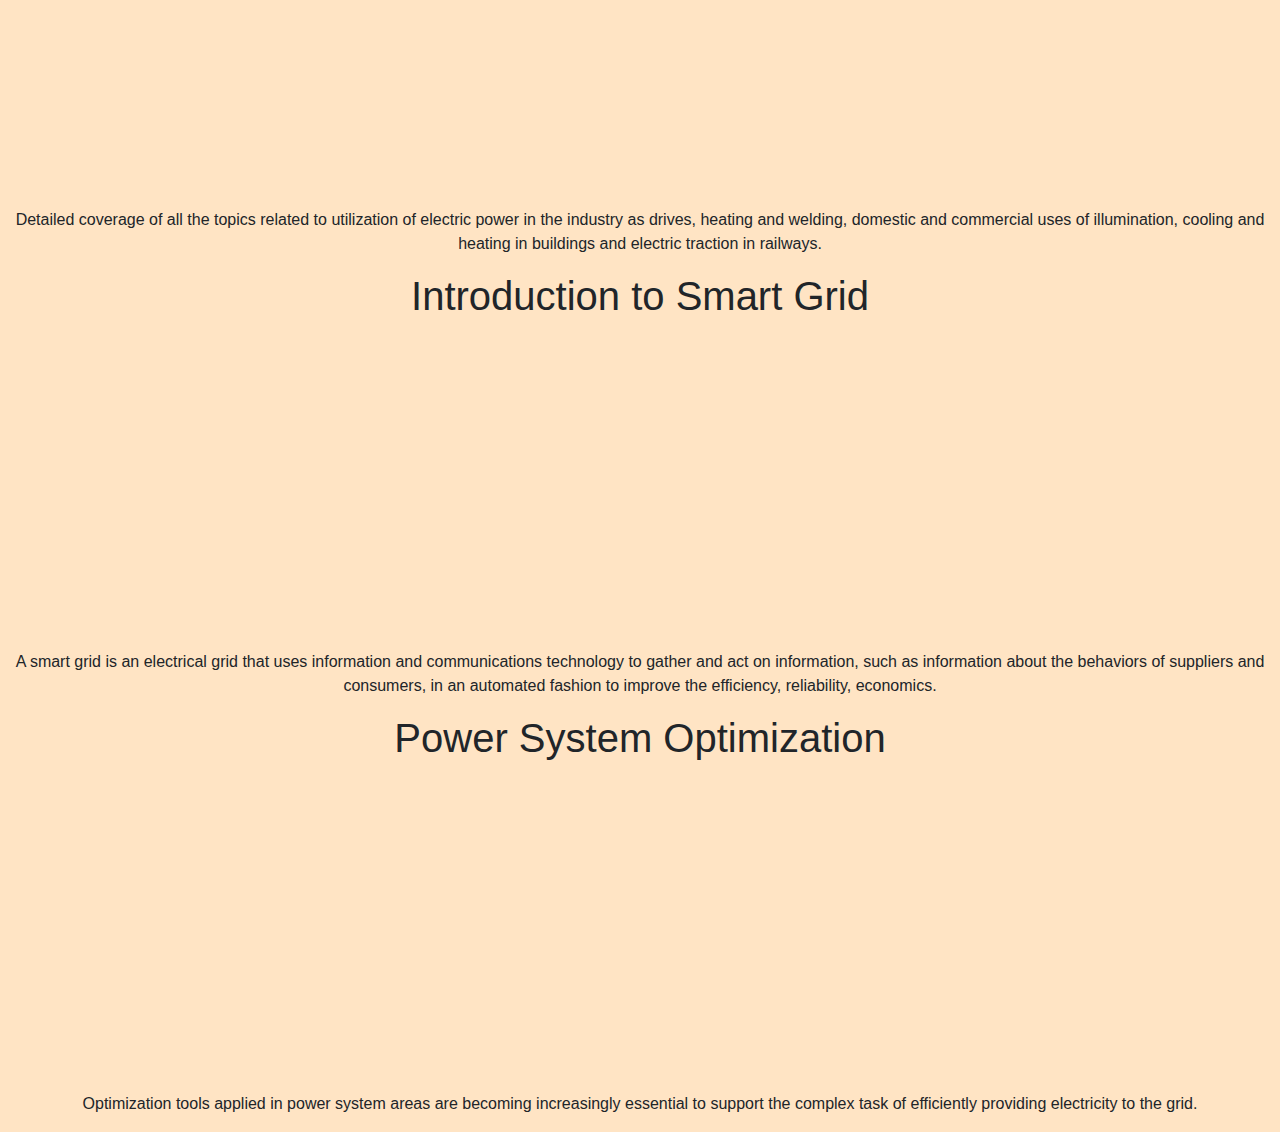
<file: EE4.html>
<!DOCTYPE html>

<html>
    <link rel="stylesheet" href="https://maxcdn.bootstrapcdn.com/bootstrap/4.0.0/css/bootstrap.min.css"
     integrity="sha384-Gn5384xqQ1aoWXA+058RXPxPg6fy4IWvTNh0E263XmFcJlSAwiGgFAW/dAiS6JXm" crossorigin="anonymous">

    <head> 
    
      <title>Electrical Engineeering</title>
    
    </head>  
    <style>
body{
    background-color: bisque;
}
        .Shift{
            text-align: center;
        }
    
    </style>
    
<body>
    <nav class="navbar navbar-expand-lg navbar-light bg-light">
        
          <a class="navbar-brand" href="#"> Electrical Engineering</a>
        
          <button class="navbar-toggler" type="button" data-toggle="collapse" data-target="#navbarNav"
               aria-controls="navbarNav" aria-expanded="false" aria-label="Toggle navigation">
               <span class="navbar-toggler-icon"></span>
          </button>
         <h1 style="font-size: 20px"> IVth Year(Electrical branch) </h1>
          <div class="collapse navbar-collapse" id="navbarNav">
               <ul class="navbar-nav">
                    <li class=" nav-item">
                         <a class="nav-link" href="EE2.html" style="color: red">IInd year<span class="sr-only">(current)</span></a>
                    </li>
                   <li class=" nav-item">
                         <a class="nav-link" href="EE3.html" style="color: red">IIIrd Year<span class="sr-only">(current)</span></a>
                    </li>
                    <li class=" nav-item">
                         <a class="nav-link" href="#ELECTRICAL DRIVES"> ELECTRICAL DRIVES <span class="sr-only">(current)</span></a>
                    </li>
                    <li class="nav-item">
                        <a class="nav-link" href="#POWER SYSTEM PROTECTION">POWER SYSTEM PROTECTION</a>
                    </li>
                    <li class="nav-item">
                         <a class="nav-link " href="#Microprocessors and Microcontrollers">Microprocessors and Microcontrollers</a>
                    </li>
                    <li class="nav-item">
                         <a class="nav-link " href="#Utilization of Electrical Energy & Electric Traction">Utilization of Electrical Energy & Electric Traction </a>
                    </li>
                    <li class="nav-item">
                         <a class="nav-link " href="#Introduction to Smart Grid">Introduction to Smart Grid </a>
                    </li>
                    <li class="nav-item">
                         <a class="nav-link " href="#Power System Optimization">Power System Optimization </a>
                    </li>    
                   
               </ul>
          </div>
     </nav>
    <div class="Shift">

        <div id="ELECTRICAL DRIVES">
        <h1>ELECTRICAL DRIVES </h1>
        <iframe width="560" height="315" src="https://www.youtube.com/embed/videoseries?list=PLdBT2kPwdHgZ5DLu0rEgh9s3WQCJjLhDx" frameborder="0" allow="accelerometer; autoplay; encrypted-media; gyroscope; picture-in-picture" allowfullscreen></iframe>
        
        <p>An electrical drive is defined as a form of machine equipment designed to convert electrical energy into mechanical energy and provide electrical control of the processes. The system employed for motion control is called an electrical drive. Very low power drives are generally fed from single-phase sources.</p>
        </div>
        
        <div id="POWER SYSTEM PROTECTION">
        <h1>POWER SYSTEM PROTECTION</h1>
        <iframe width="560" height="315" src="https://www.youtube.com/embed/videoseries?list=PLR3pRvvCj_Y_OTiiG_RxfxJM6lAs1eR__" frameborder="0" allow="accelerometer; autoplay; encrypted-media; gyroscope; picture-in-picture" allowfullscreen></iframe>
        <p>Power system protection is a branch of electrical power engineering that deals with the protection of electrical power systems from faults through the disconnection of faulted parts from the rest of the electrical network. ... The devices that are used to protect the power systems from faults are called protection devices.
</p>
        
        </div>
        
        
        <div id="Microprocessors and Microcontrollers">
        <h1>Microprocessors and Microcontrollers</h1>
        <iframe width="560" height="315" src="https://www.youtube.com/embed/videoseries?list=PLrjkTql3jnm8HbdMwBYIMAd3UdstWChFH" frameborder="0" allow="accelerometer; autoplay; encrypted-media; gyroscope; picture-in-picture" allowfullscreen></iframe>
        <P>A typical microprocessor consists of arithmetic and logic unit (ALU) in association with control unit to process the instruction execution. ... In store-program concept, programs or instructions Page 2 Microprocessor and Microcontrollers are sequentially stored in the memory locations that are to be executed.</P>
        
        </div>
        
        
        <div id="Utilization of Electrical Energy & Electric Traction">
        <h1>Utilization of Electrical Energy & Electric Traction </h1>
        <iframe width="560" height="315" src="https://www.youtube.com/embed/videoseries?list=PLFUp6Kl88lkNgebl83IhAvDNZ4fyib24J" frameborder="0" allow="accelerometer; autoplay; encrypted-media; gyroscope; picture-in-picture" allowfullscreen></iframe>
        
        <p>Detailed coverage of all the topics related to utilization of electric power in the industry as drives, heating and welding, domestic and commercial uses of illumination, cooling and heating in buildings and electric traction in railways.</p>
        </div>
        
        
        <div id="Introduction to Smart Grid">
        <h1>Introduction to Smart Grid </h1>
        <iframe width="560" height="315" src="https://www.youtube.com/embed/videoseries?list=PLLy_2iUCG87D59-Bc8Jqfqt43LvPC0KgC" frameborder="0" allow="accelerometer; autoplay; encrypted-media; gyroscope; picture-in-picture" allowfullscreen></iframe>
        
        <p>A smart grid is an electrical grid that uses information and communications technology to gather and act on information, such as information about the behaviors of suppliers and consumers, in an automated fashion to improve the efficiency, reliability, economics.</p>
        </div>
        
        
        <div id="Power System Optimization">
        <h1>Power System Optimization </h1>
        <iframe width="560" height="315" src="https://www.youtube.com/embed/videoseries?list=PLhPubZyL1MP3MFXN9s-ieKRQflql9M9yM" frameborder="0" allow="accelerometer; autoplay; encrypted-media; gyroscope; picture-in-picture" allowfullscreen></iframe>
        
        <p>Optimization tools applied in power system areas are becoming increasingly essential to support the complex task of efficiently providing electricity to the grid.</p>
        </div>
        
        
        
        
        
        
        
        
        
    </div>
</body>

</html>
</file>
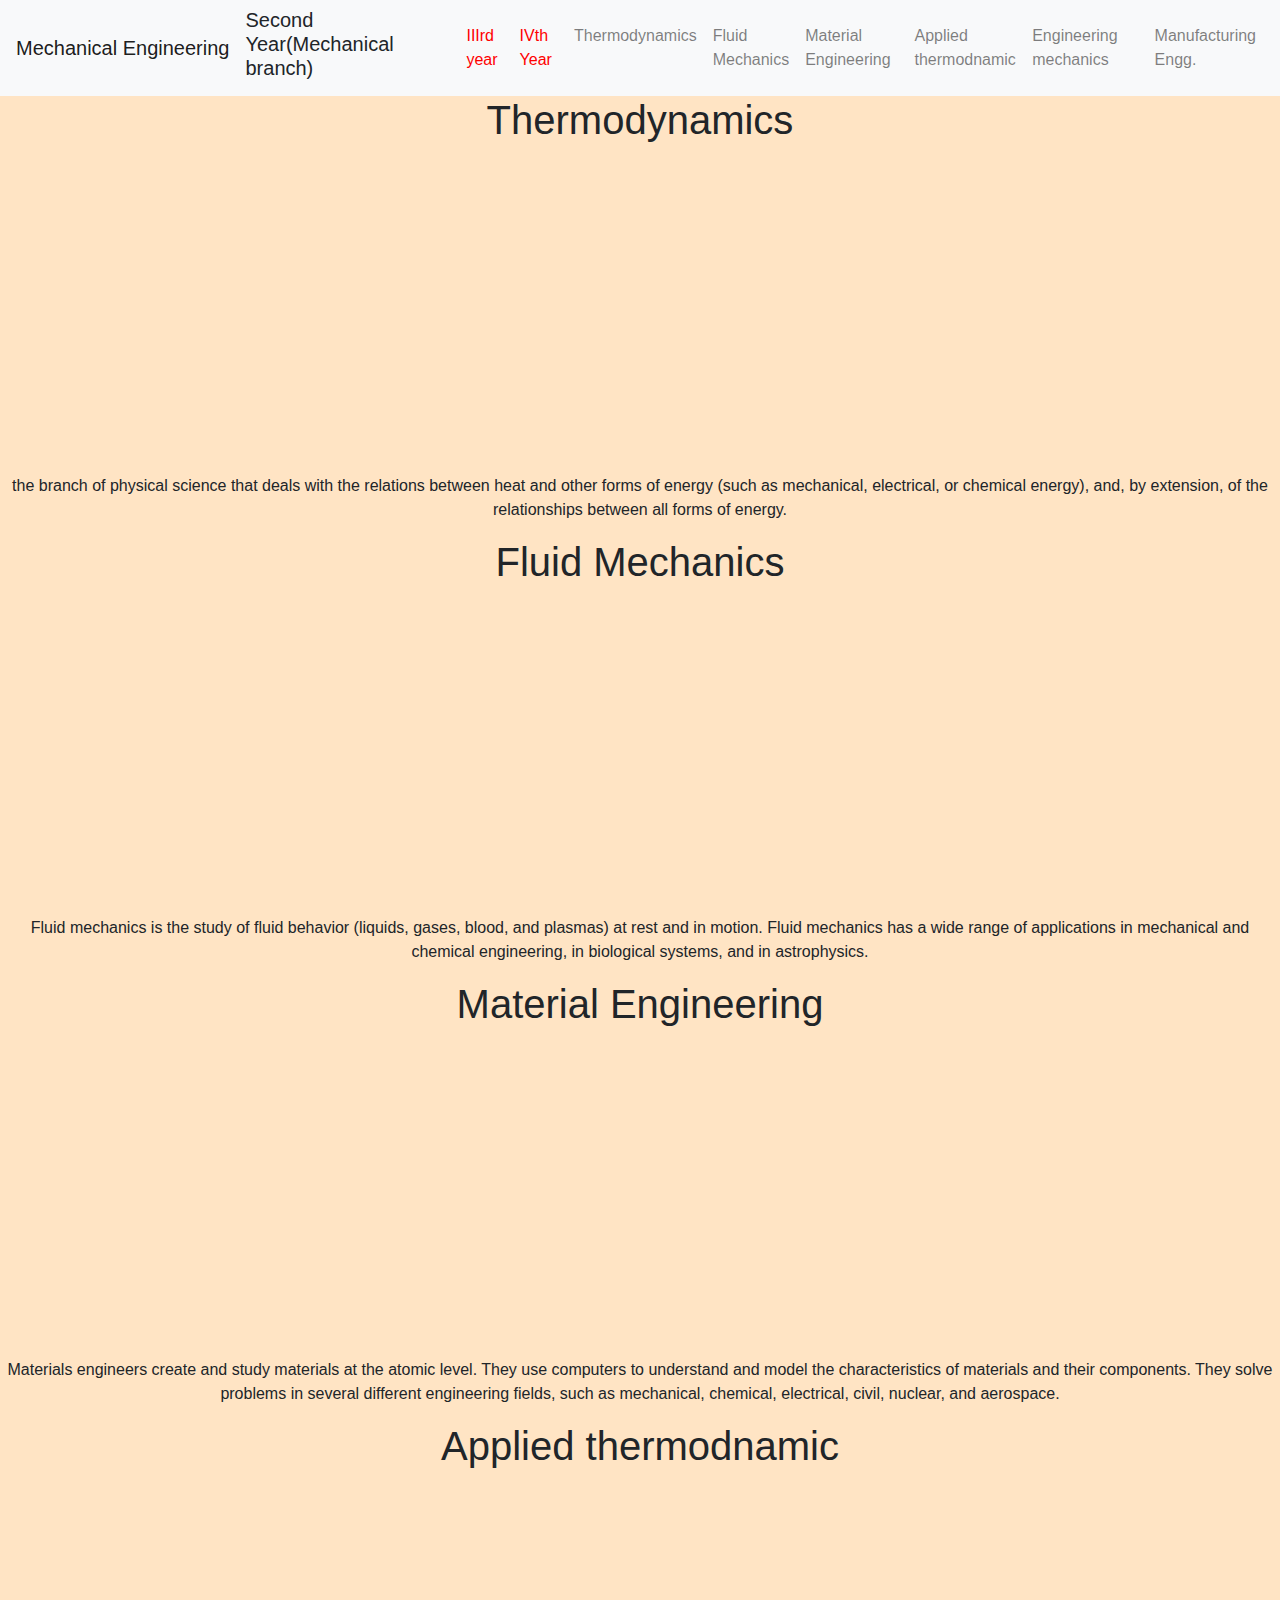
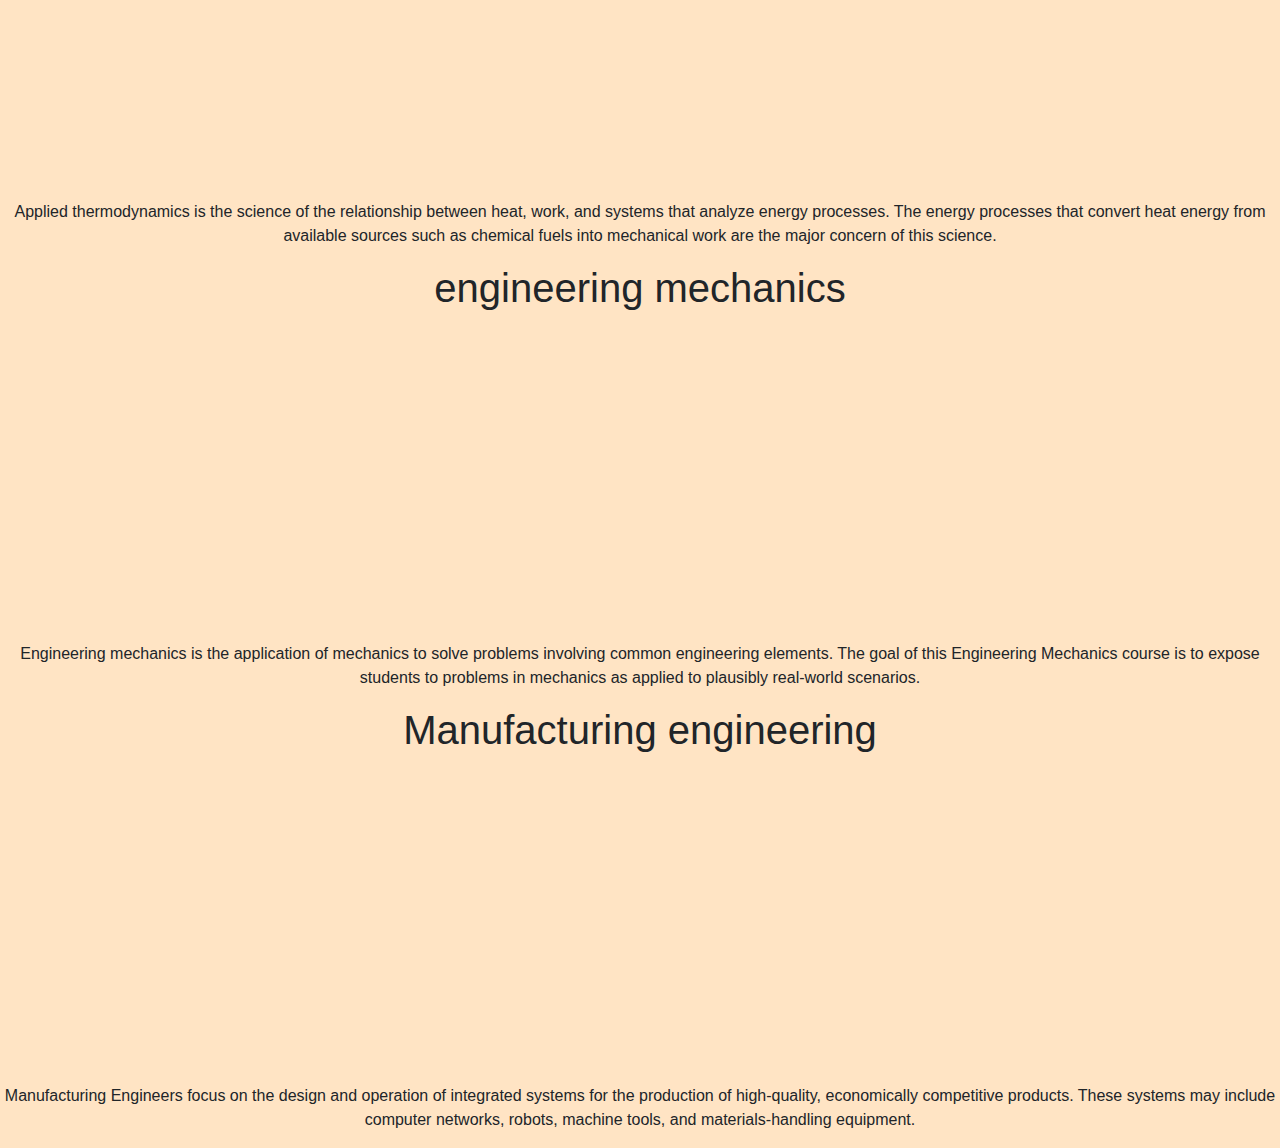
<file: ME2.html>
<!DOCTYPE html>

<html>
    <link rel="stylesheet" href="https://maxcdn.bootstrapcdn.com/bootstrap/4.0.0/css/bootstrap.min.css"
     integrity="sha384-Gn5384xqQ1aoWXA+058RXPxPg6fy4IWvTNh0E263XmFcJlSAwiGgFAW/dAiS6JXm" crossorigin="anonymous">

    <head> 
    
      <title>Mechanical Engineeering</title>
    
    </head>  

    <style>
body{
    background-color: bisque;
}
        .Shift{
            text-align: center;
        }
    
    </style>
    
<body>
    <nav class="navbar navbar-expand-lg navbar-light bg-light">
        
          <a class="navbar-brand" href="#"> Mechanical Engineering</a>
        
          <button class="navbar-toggler" type="button" data-toggle="collapse" data-target="#navbarNav"
               aria-controls="navbarNav" aria-expanded="false" aria-label="Toggle navigation">
               <span class="navbar-toggler-icon"></span>
          </button>
         <h1 style="font-size: 20px"> Second Year(Mechanical branch) </h1>
          <div class="collapse navbar-collapse" id="navbarNav">
               <ul class="navbar-nav">
                    <li class=" nav-item">
                         <a class="nav-link" href="ME3.html" style="color: red">IIIrd year<span class="sr-only">(current)</span></a>
                    </li>
                   <li class=" nav-item">
                         <a class="nav-link" href="ME4.html" style="color: red">IVth Year<span class="sr-only">(current)</span></a>
                    </li>
                    <li class=" nav-item">
                         <a class="nav-link" href="#Thermodynamics">Thermodynamics<span class="sr-only">(current)</span></a>
                    </li>
                    <li class="nav-item">
                         <a class="nav-link" href="#Fluid Mechanics">Fluid Mechanics</a>
                    </li>
                    <li class="nav-item">
                         <a class="nav-link " href="#Material Engineering">Material Engineering</a>
                    </li>
                    <li class="nav-item">
                         <a class="nav-link " href="#Applied thermodnamic">Applied thermodnamic</a>
                    </li>
                    <li class="nav-item">
                         <a class="nav-link " href="#engineering mechanics">Engineering mechanics</a>
                    </li>
                    <li class="nav-item">
                         <a class="nav-link " href="#manufacturing engineering">Manufacturing Engg.</a>
                    </li>
 
                   
               </ul>
          </div>
     </nav>
    <div class="Shift">

        <div id="Thermodynamics">
        <h1>Thermodynamics</h1>
            <iframe width="560" height="315" src="https://www.youtube.com/embed/videoseries?list=PLhSp9OSVmeyLsaRM5I5j6krW8zQ35DwIA" frameborder="0" allow="accelerometer; autoplay; encrypted-media; gyroscope; picture-in-picture" allowfullscreen></iframe>
            
            <p>the branch of physical science that deals with the relations between heat and other forms of energy (such as mechanical, electrical, or chemical energy), and, by extension, of the relationships between all forms of energy.</p>
            
        </div>
        
        <div id="Fluid Mechanics">
        <h1>Fluid Mechanics</h1>
        <iframe width="560" height="315" src="https://www.youtube.com/embed/videoseries?list=PL9RcWoqXmzaLnlGN39w2-1jyFyI_ALVa3" frameborder="0" allow="accelerometer; autoplay; encrypted-media; gyroscope; picture-in-picture" allowfullscreen></iframe>
            
            <p>Fluid mechanics is the study of fluid behavior (liquids, gases, blood, and plasmas) at rest and in motion. Fluid mechanics has a wide range of applications in mechanical and chemical engineering, in biological systems, and in astrophysics.</p>
        </div>
        
        
        
        <div id="Material Engineering">
        <h1>Material Engineering</h1>
        <iframe width="560" height="315" src="https://www.youtube.com/embed/videoseries?list=PLOG9l_LGgDfL9Ok83-nFXLvBsl5ii4iZu" frameborder="0" allow="accelerometer; autoplay; encrypted-media; gyroscope; picture-in-picture" allowfullscreen></iframe>
            
            <p>Materials engineers create and study materials at the atomic level. They use computers to understand and model the characteristics of materials and their components. They solve problems in several different engineering fields, such as mechanical, chemical, electrical, civil, nuclear, and aerospace.</p>
        </div>
        
        
        <div id="Applied thermodnamic">
        <h1>Applied thermodnamic</h1>
        <iframe width="560" height="315" src="https://www.youtube.com/embed/videoseries?list=PLwdnzlV3ogoUztCeDXeTT0iPvu847bUtS" frameborder="0" allow="accelerometer; autoplay; encrypted-media; gyroscope; picture-in-picture" allowfullscreen></iframe>
            
            <p>Applied thermodynamics is the science of the relationship between heat, work, and systems that analyze energy processes. The energy processes that convert heat energy from available sources such as chemical fuels into mechanical work are the major concern of this science.</p>
        </div>
        
        <div id="engineering mechanics">
        <h1>engineering mechanics</h1>

            <iframe width="560" height="315" src="https://www.youtube.com/embed/videoseries?list=PLbFCE9PA9MySD8okXWM5kaSzN3uRrUpRf" frameborder="0" allow="accelerometer; autoplay; encrypted-media; gyroscope; picture-in-picture" allowfullscreen></iframe>
        
        <p>Engineering mechanics is the application of mechanics to solve problems involving common engineering elements. The goal of this Engineering Mechanics course is to expose students to problems in mechanics as applied to plausibly real-world scenarios.</p>
        </div>
        
        <div id="manufacturing engineering">
        <h1>Manufacturing engineering</h1>
        <iframe width="560" height="315" src="https://www.youtube.com/embed/videoseries?list=PLbFCE9PA9MySD8okXWM5kaSzN3uRrUpRf" frameborder="0" allow="accelerometer; autoplay; encrypted-media; gyroscope; picture-in-picture" allowfullscreen></iframe>
        <p>Manufacturing Engineers focus on the design and operation of integrated systems for the production of high-quality, economically competitive products. These systems may include computer networks, robots, machine tools, and materials-handling equipment.</p>
        </div>
        
        
        
        
        
        
        
        
        
        
        
        
        
        
        
        
        
        
        
        
        
    </div>
</body>

</html>
</file>
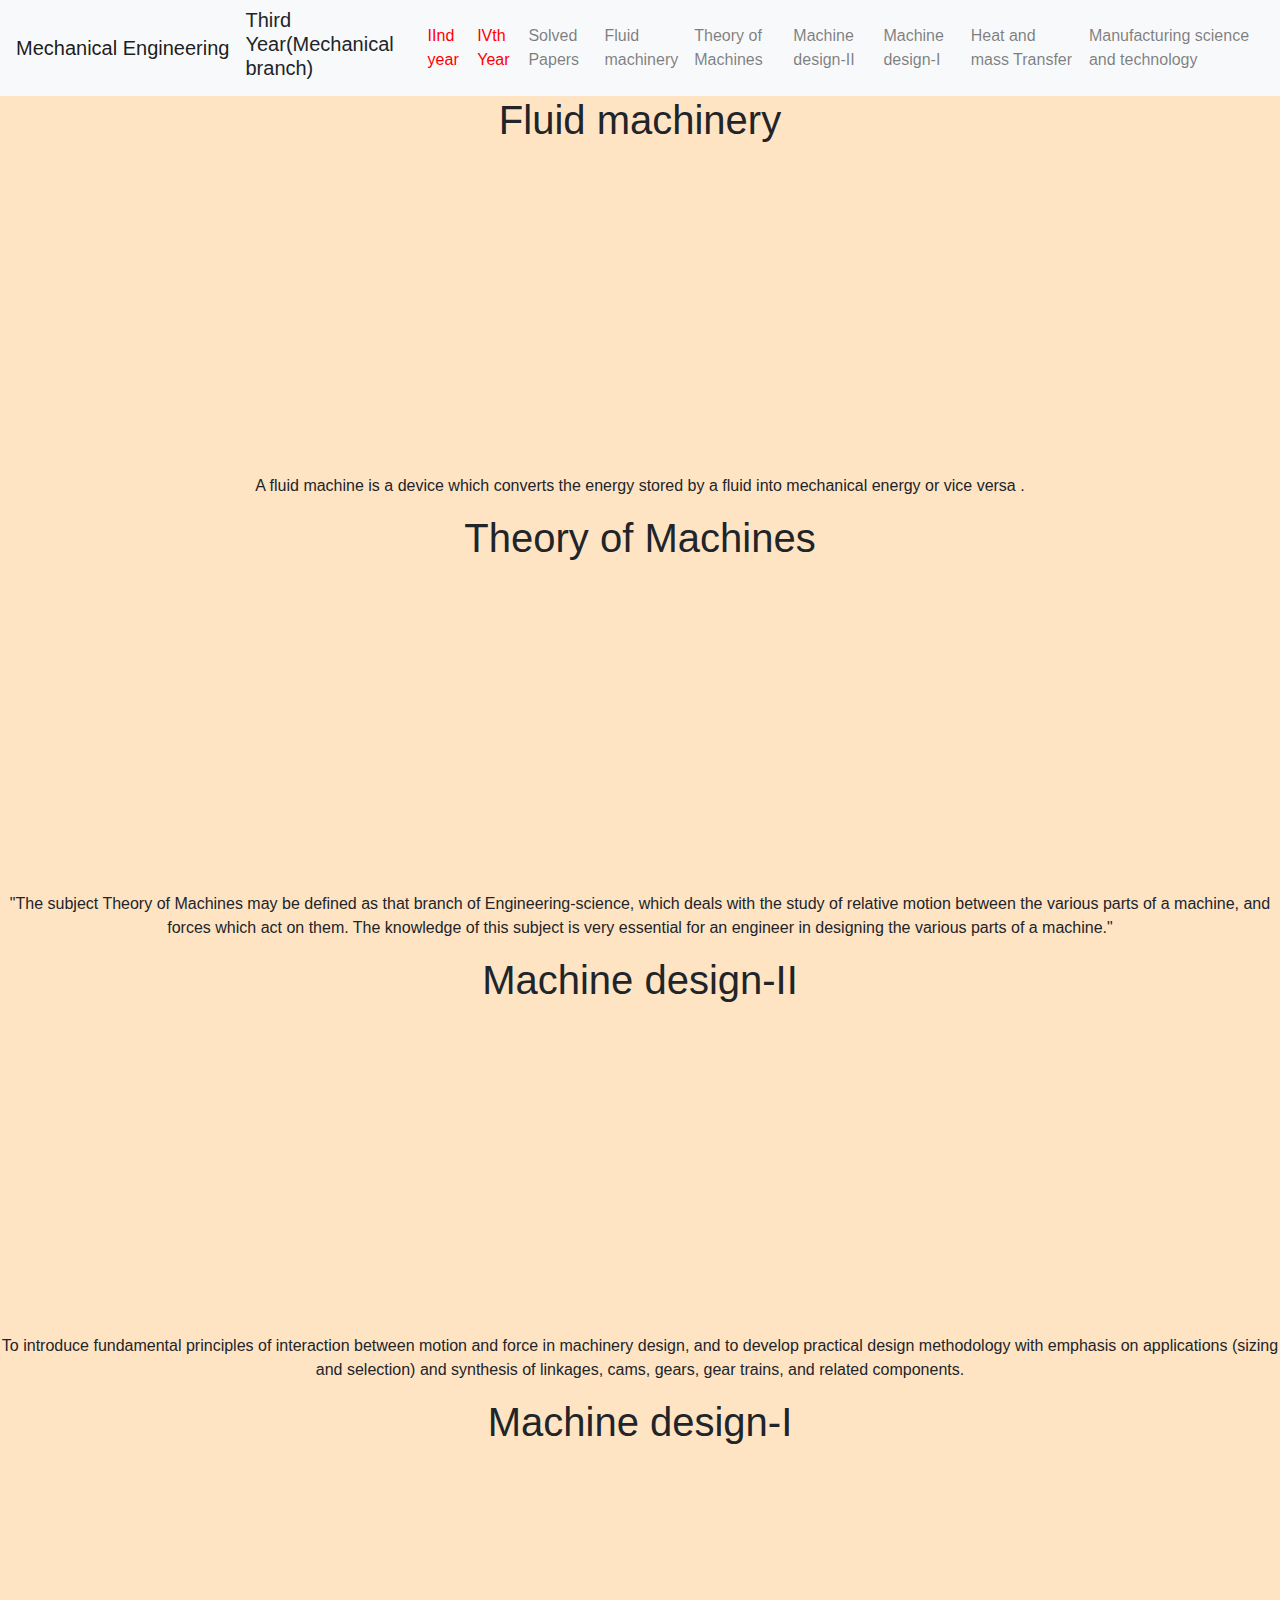
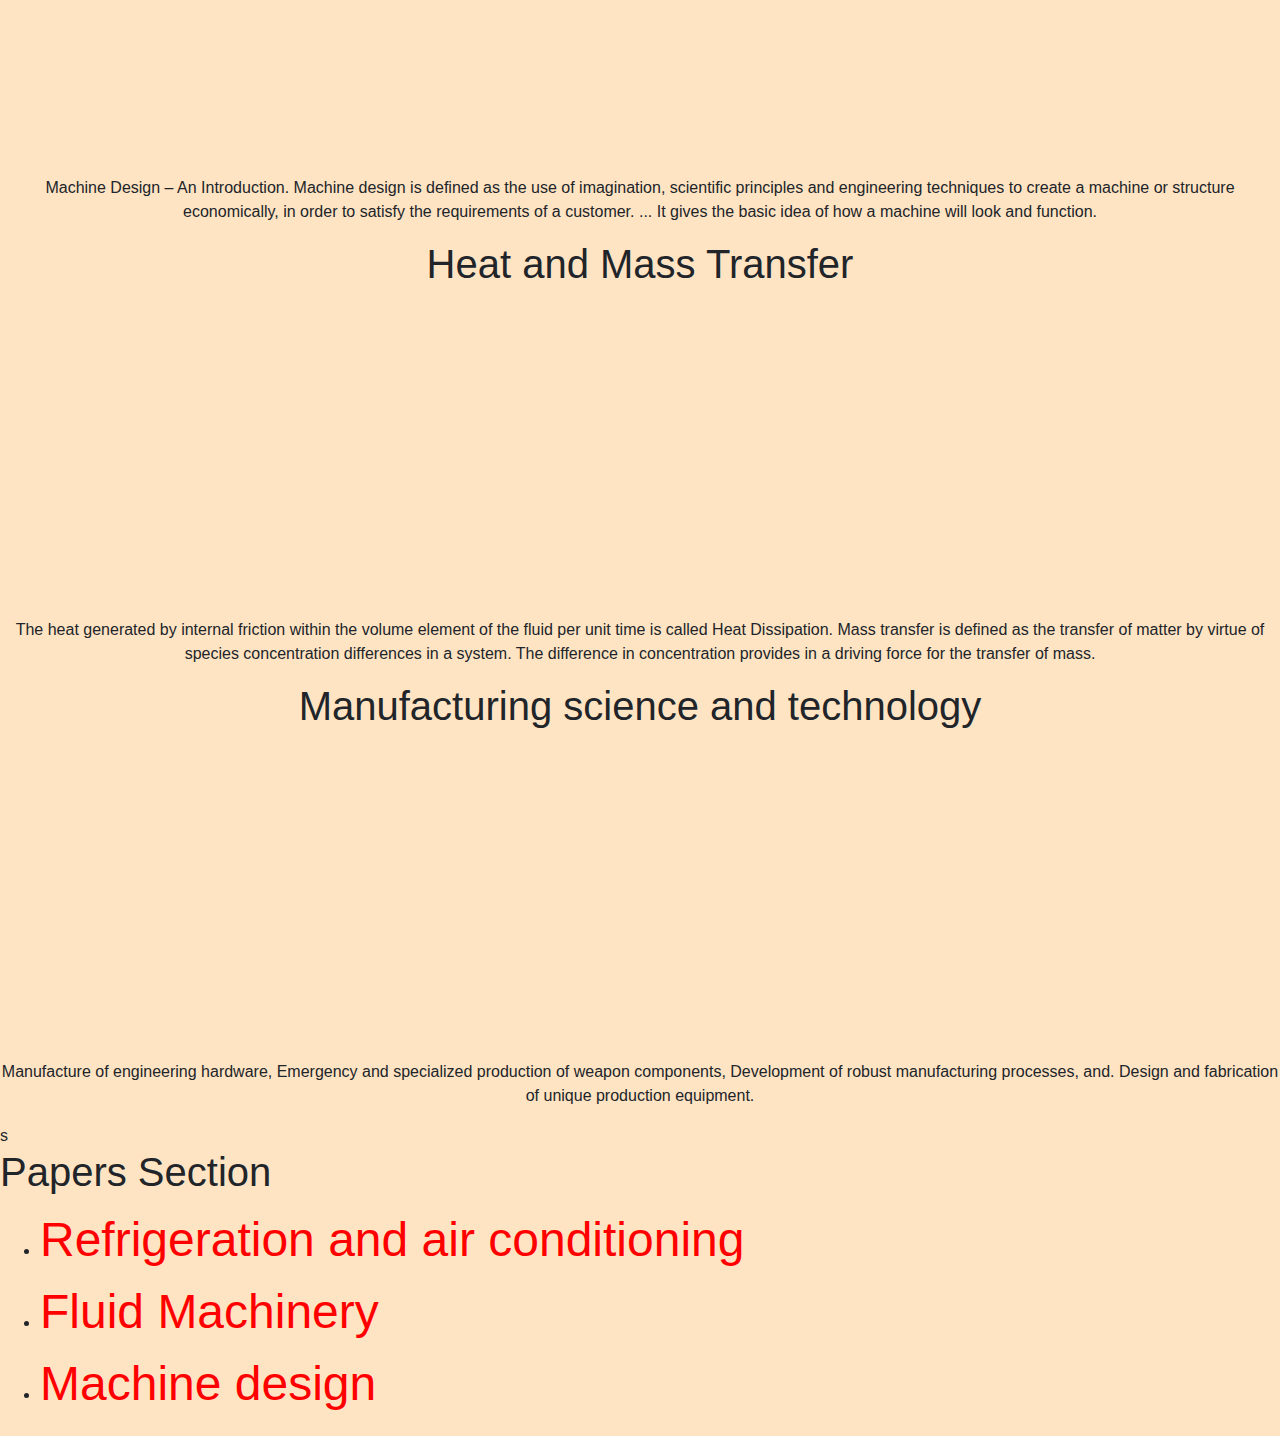
<file: ME3.html>
<!DOCTYPE html>

<html>
    <link rel="stylesheet" href="https://maxcdn.bootstrapcdn.com/bootstrap/4.0.0/css/bootstrap.min.css"
     integrity="sha384-Gn5384xqQ1aoWXA+058RXPxPg6fy4IWvTNh0E263XmFcJlSAwiGgFAW/dAiS6JXm" crossorigin="anonymous">

    <head> 
    
      <title>Mechanical Engineeering</title>
    
    </head>  
    <style>
        body{
    background-color: bisque;
}
        .Shift{
            text-align: center;
        }
    
    </style>
    
<body>
    <nav class="navbar navbar-expand-lg navbar-light bg-light">
        
          <a class="navbar-brand" href="#"> Mechanical Engineering</a>
        
          <button class="navbar-toggler" type="button" data-toggle="collapse" data-target="#navbarNav"
               aria-controls="navbarNav" aria-expanded="false" aria-label="Toggle navigation">
               <span class="navbar-toggler-icon"></span>
          </button>
         <h1 style="font-size: 20px"> Third Year(Mechanical branch) </h1>
          <div class="collapse navbar-collapse" id="navbarNav">
               <ul class="navbar-nav">
                    <li class=" nav-item">
                         <a class="nav-link" href="ME2.html" style="color: red">IInd year<span class="sr-only">(current)</span></a>
                    </li>
                   <li class=" nav-item">
                         <a class="nav-link" href="ME4.html" style="color: red">IVth Year<span class="sr-only">(current)</span></a>
                    </li>
                    <li class="nav-item">
                         <a class="nav-link" href="#Papers">Solved Papers</a>
                    </li>
                    <li class=" nav-item">
                         <a class="nav-link" href="#fluid machinery">Fluid machinery<span class="sr-only">(current)</span></a>
                    </li>
                    <li class="nav-item">
                         <a class="nav-link" href="#Theory of Machines">Theory of Machines</a>
                    </li>
                    <li class="nav-item">
                         <a class="nav-link " href="#Machine design-II">Machine design-II</a>
                    </li>
                    <li class="nav-item">
                         <a class="nav-link " href="#Machine design-I">Machine design-I</a>
                    </li>
                    <li class="nav-item">
                         <a class="nav-link " href="#Heat and Mass Transfer">Heat and mass Transfer</a>
                    </li>
                    <li class="nav-item">
                         <a class="nav-link " href="#manufacturing science and technology">Manufacturing science and technology</a>
                    </li>
 
                   
               </ul>
          </div>
     </nav>
    <div class="Shift">

        <div id="fluid machinery">
        <h1>Fluid machinery</h1>
        <iframe width="560" height="315" src="https://www.youtube.com/embed/videoseries?list=PL9RcWoqXmzaLzYc1poliTg1X_YN-jg2OO" frameborder="0" allow="accelerometer; autoplay; encrypted-media; gyroscope; picture-in-picture" allowfullscreen></iframe>
        <p>A fluid machine is a device which converts the energy stored by a fluid into mechanical energy or vice versa .</p>
        </div>
        
        <div id="Theory of Machines">
        <h1>Theory of Machines</h1>
        <iframe width="560" height="315" src="https://www.youtube.com/embed/videoseries?list=PLWPirh4EWFpEECWjyAysIZ6WIkwHUy72R" frameborder="0" allow="accelerometer; autoplay; encrypted-media; gyroscope; picture-in-picture" allowfullscreen></iframe>
        <p>"The subject Theory of Machines may be defined as that branch of Engineering-science, which deals with the study of relative motion between the various parts of a machine, and forces which act on them. The knowledge of this subject is very essential for an engineer in designing the various parts of a machine."</p>
        </div>
          
        <div id="Machine design-II">
        <h1>Machine design-II</h1>
          <iframe width="560" height="315" src="https://www.youtube.com/embed/videoseries?list=PLM-jfaoaU5iy3Ufc1wUhQC-oJ_yustLwU" frameborder="0" allow="accelerometer; autoplay; encrypted-media; gyroscope; picture-in-picture" allowfullscreen></iframe>  
            
            <p>To introduce fundamental principles of interaction between motion and force in machinery design, and to develop practical design methodology with emphasis on applications (sizing and selection) and synthesis of linkages, cams, gears, gear trains, and related components.</p>
        </div>
        
        <div id="Machine design-I">
        <h1>Machine design-I</h1>
        
           <iframe width="560" height="315" src="https://www.youtube.com/embed/videoseries?list=PLfxgbb0UqKTgcvOcgrzakNfsZcCr4KkyP" frameborder="0" allow="accelerometer; autoplay; encrypted-media; gyroscope; picture-in-picture" allowfullscreen></iframe> 
            
            <p>Machine Design – An Introduction. Machine design is defined as the use of imagination, scientific principles and engineering techniques to create a machine or structure economically, in order to satisfy the requirements of a customer. ... It gives the basic idea of how a machine will look and function.</p>
        </div>
        
        <div id="Heat and Mass Transfer">
            <h1>Heat and Mass Transfer</h1>
        <iframe width="560" height="315" src="https://www.youtube.com/embed/videoseries?list=PLelAq9xzEDXCRazAXaHpCrrSldDGednnb" frameborder="0" allow="accelerometer; autoplay; encrypted-media; gyroscope; picture-in-picture" allowfullscreen></iframe>
            
            
        <p>The heat generated by internal friction within the volume element of the fluid per unit time is called Heat Dissipation. Mass transfer is defined as the transfer of matter by virtue of species concentration differences in a system. The difference in concentration provides in a driving force for the transfer of mass.</p>
        </div>
        
        <div id="manufacturing science and technology">
        <h1>Manufacturing science and technology</h1>
        <iframe width="560" height="315" src="https://www.youtube.com/embed/videoseries?list=PLSGws_74K01-g9nnTMBssGURHawYYQfMQ" frameborder="0" allow="accelerometer; autoplay; encrypted-media; gyroscope; picture-in-picture" allowfullscreen></iframe>

        <p>Manufacture of engineering hardware, Emergency and specialized production of weapon components, Development of robust manufacturing processes, and. Design and fabrication of unique production equipment.</p>
        </div>
    </div>s     
        <div id="Papers">
        <h1>Papers Section</h1>
     <ul>
            <li><font size="16px"><a href="refrigeration%20and%20air%20conditioning%20RME061%20(1).pdf" style="text-decoration: none;color:#FF0000;">Refrigeration and air conditioning</a></font></li>
         <li><font size="16px"><a href="fluid%20machinery%20RME601.pdf" style="text-decoration: none;color:#FF0000;">Fluid Machinery</a></font></li>
         <li><font size="16px"><a href="machine%20design%202%20RME603.pdf" style="text-decoration: none;color:#FF0000;">Machine design</a></font></li>
        </ul>
    </div>
        
        
        
        
        
   
</body>

</html>
</file>
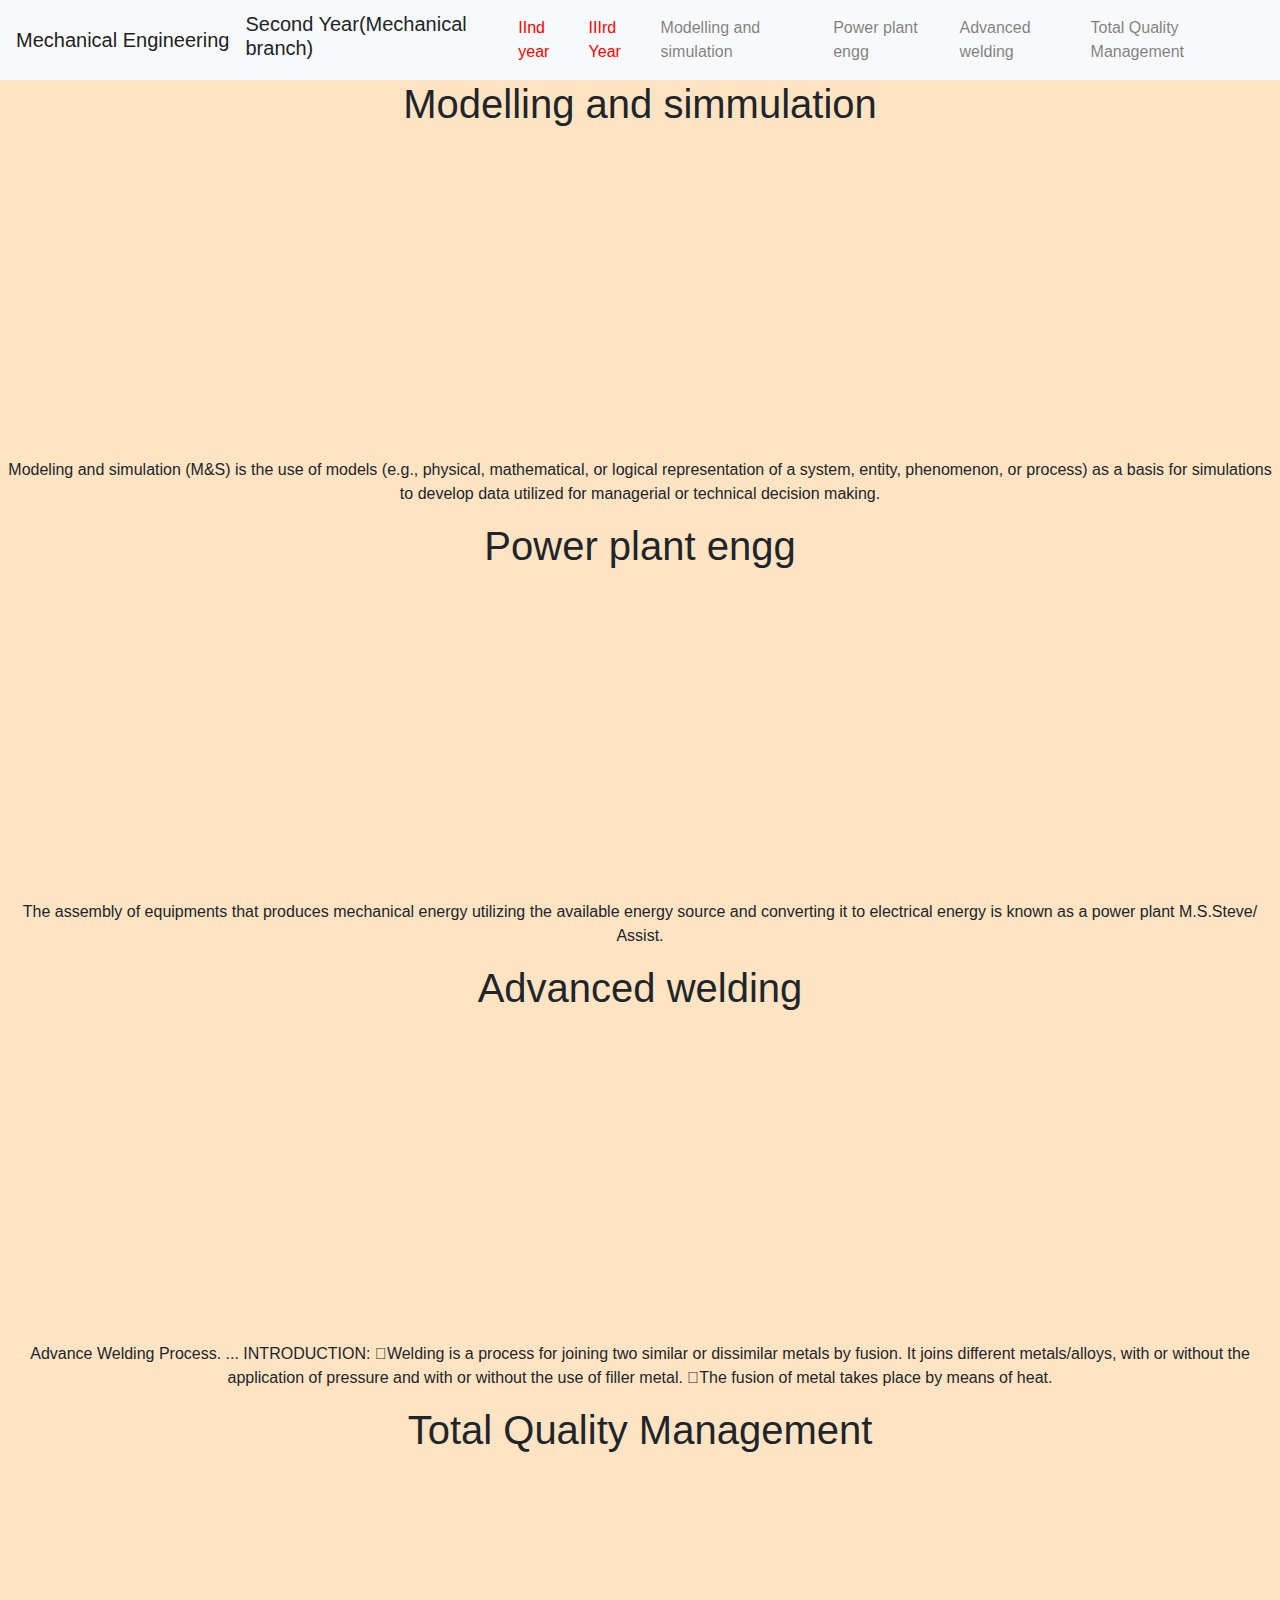
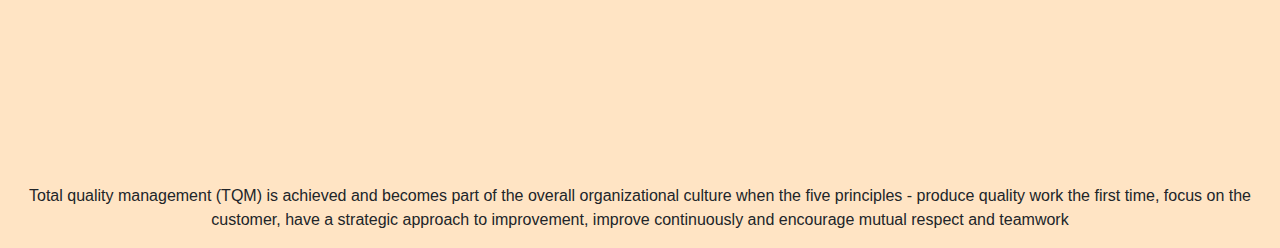
<file: ME4.html>
<!DOCTYPE html>

<html>
    <link rel="stylesheet" href="https://maxcdn.bootstrapcdn.com/bootstrap/4.0.0/css/bootstrap.min.css"
     integrity="sha384-Gn5384xqQ1aoWXA+058RXPxPg6fy4IWvTNh0E263XmFcJlSAwiGgFAW/dAiS6JXm" crossorigin="anonymous">

    <head> 
    
      <title>Mechanical Engineeering</title>
    
    </head>  
    <style>
        body{
    background-color: bisque;
}
        .Shift{
            text-align: center;
        }
    
    </style>
    
<body>
    <nav class="navbar navbar-expand-lg navbar-light bg-light">
        
          <a class="navbar-brand" href="#"> Mechanical Engineering</a>
        
          <button class="navbar-toggler" type="button" data-toggle="collapse" data-target="#navbarNav"
               aria-controls="navbarNav" aria-expanded="false" aria-label="Toggle navigation">
               <span class="navbar-toggler-icon"></span>
          </button>
         <h1 style="font-size: 20px"> Second Year(Mechanical branch) </h1>
          <div class="collapse navbar-collapse" id="navbarNav">
               <ul class="navbar-nav">
                    <li class=" nav-item">
                         <a class="nav-link" href="ME2.html" style="color: red">IInd year<span class="sr-only">(current)</span></a>
                    </li>
                   <li class=" nav-item">
                         <a class="nav-link" href="ME3.html" style="color: red">IIIrd Year<span class="sr-only">(current)</span></a>
                    </li>
                    <li class=" nav-item">
                         <a class="nav-link" href="#Modelling and simulation">Modelling and simulation<span class="sr-only">(current)</span></a>
                    </li>
                    <li class="nav-item">
                         <a class="nav-link" href="#Power plant engg">Power plant engg</a>
                    </li>
                    <li class="nav-item">
                         <a class="nav-link " href="#Advanced welding">Advanced welding</a>
                    </li>
                    <li class="nav-item">
                         <a class="nav-link " href="#Total Quality Management">Total Quality Management</a>
                   
               </ul>
          </div>
     </nav>
    <div class="Shift">

        <div id="Modelling and simulation">
        <h1>Modelling and simmulation</h1>
        <iframe width="560" height="315" src="https://www.youtube.com/embed/videoseries?list=PLSGws_74K01-4rcWuB5BEATHSsOrBd1ye" frameborder="0" allow="accelerometer; autoplay; encrypted-media; gyroscope; picture-in-picture" allowfullscreen></iframe>
            
            
            <p>Modeling and simulation (M&S) is the use of models (e.g., physical, mathematical, or logical representation of a system, entity, phenomenon, or process) as a basis for simulations to develop data utilized for managerial or technical decision making.</p>
        </div>
        
        <div id="Power plant engg">
        <h1>Power plant engg</h1>
        <iframe width="560" height="315" src="https://www.youtube.com/embed/videoseries?list=PLLy_2iUCG87BT8H9uMufjrcPF5e6Qd2bz" frameborder="0" allow="accelerometer; autoplay; encrypted-media; gyroscope; picture-in-picture" allowfullscreen></iframe>
            
            
            <p>The assembly of equipments that produces mechanical energy utilizing the available energy source and converting it to electrical energy is known as a power plant M.S.Steve/ Assist.</p>
        </div>
        
        <div id="Advanced welding">
        <h1>Advanced welding</h1>
        <iframe width="560" height="315" src="https://www.youtube.com/embed/videoseries?list=PLQXuu2m1S-yZhNyfxEheGZn6ie5B4e8T5" frameborder="0" allow="accelerometer; autoplay; encrypted-media; gyroscope; picture-in-picture" allowfullscreen></iframe>
        
        <p>Advance Welding Process. ... INTRODUCTION: Welding is a process for joining two similar or dissimilar metals by fusion. It joins different metals/alloys, with or without the application of pressure and with or without the use of filler metal. The fusion of metal takes place by means of heat.</p>
        </div>
        
        <div id="Total Quality Management">
            <h1>Total Quality Management</h1>
            <iframe width="560" height="315" src="https://www.youtube.com/embed/videoseries?list=PLPjSqITyvDeUUUwunyiwq41yJZofQEzMI" frameborder="0" allow="accelerometer; autoplay; encrypted-media; gyroscope; picture-in-picture" allowfullscreen></iframe>
            
            <p>Total quality management (TQM) is achieved and becomes part of the overall organizational culture when the five principles - produce quality work the first time, focus on the customer, have a strategic approach to improvement, improve continuously and encourage mutual respect and teamwork</p>
        </div>
    </div>
</body>

</html>
</file>
<file: index.css>
navigation-panel{
    display: block;text-decoration: none;
}
body{
    background-color: bisque;
}

/* nav bar */
.navigation{
    width: 100%;
    background-color:#fff;
    font-size: 25px;
    list-style: none;
    text-transform: uppercase;
    text-align: center;
    text-decoration: none;
}

/* heading paragraph */
h1{
    color:grey;
    text-align: center;
    font-size: 50px;
}
p{
    font-size: 25px;;
    text-align: center;
}
ul .navigation{
    text-decoration: none;
}

/* contact */
#contact{
    position: absolute;
   
    left: 45%; 
    margin-top: -10px; 
    margin-left: -100px; 

}

li{
    
    align-content: center;
    list-style: none;
    margin: 10px 30px;
    display: inline-block;
    color:black;
}
li:hover{
    color: red;
}

img{
     display: block;
  margin-left: auto;
  margin-right: auto;
  width: 50%;
}



 
    .dropbtn {
  color: red;
  padding: 16px;
  font-size: 16px;
  border: none;
}


.dropdown-content {
  display: none;
  position: absolute;
  background-color: #f1f1f1;
  min-width: 160px;
  box-shadow: 0px 8px 16px 0px rgba(0,0,0,0.2);
  z-index: 1;
}

.dropdown-content a {
  color: black;
  padding: 12px 16px;
  text-decoration: none;
  display: block;
}

.dropdown-content a:hover {background-color: #ddd;}

.dropdown:hover .dropdown-content {display: block;}

.dropdown:hover .dropbtn {background-color: #3e8e41;}
</file>
